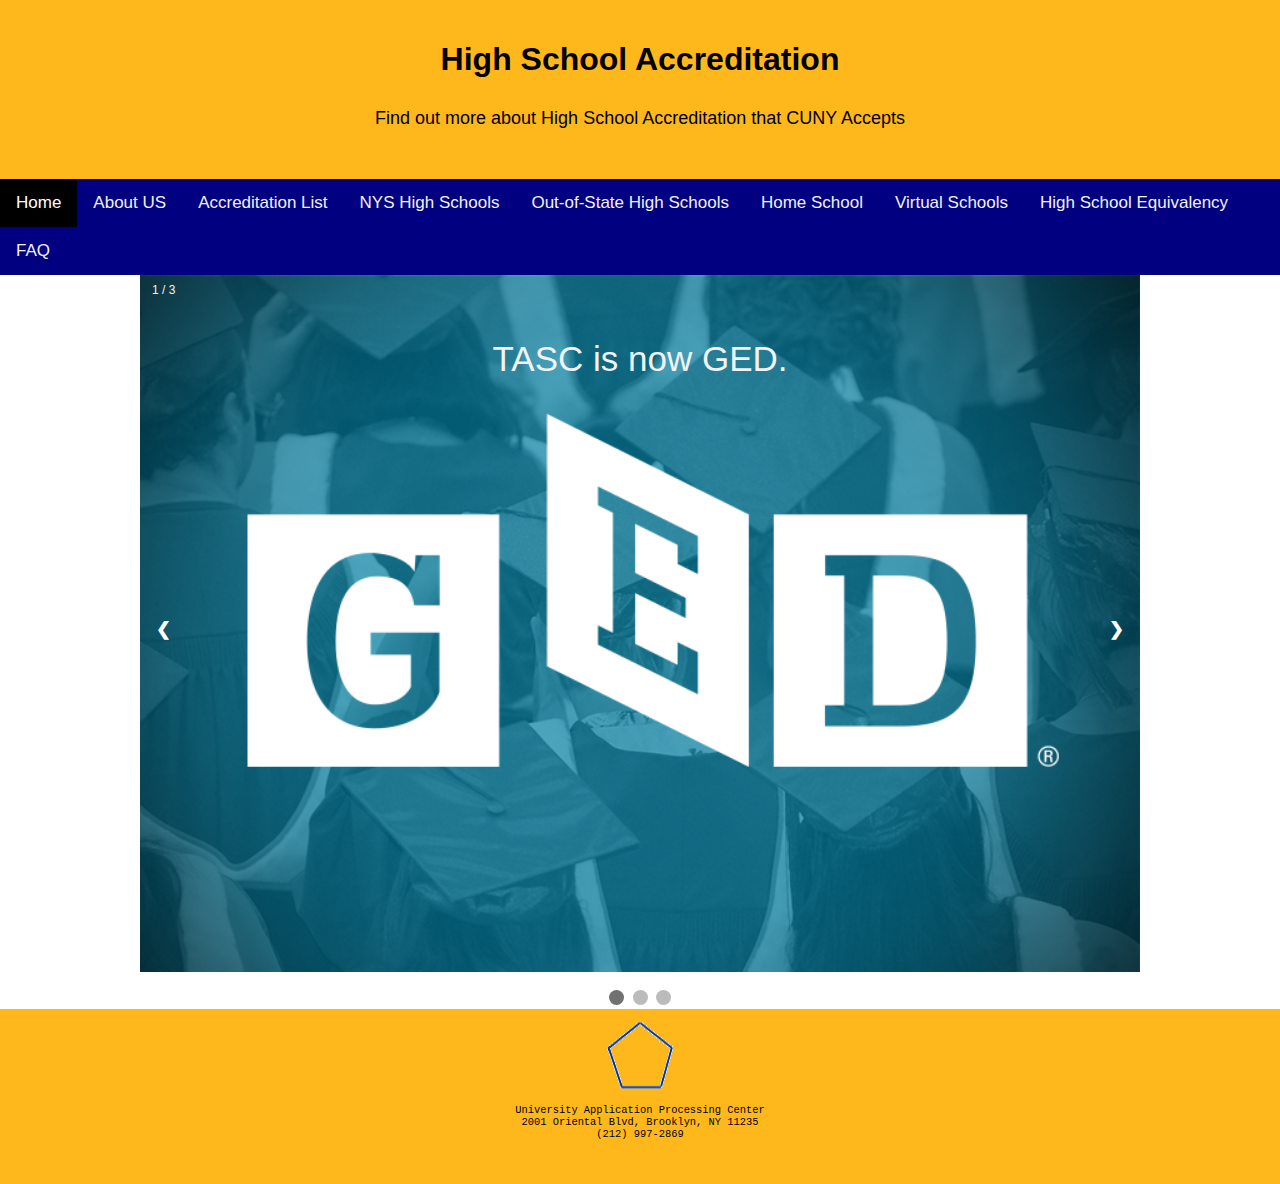
<file: Website/index.htm>
<!DOCTYPE html>
<html lang="en-US">
  <head>
     <!--Link to CSS Sytle Sheet------->
     <link rel="stylesheet" href="styles.css">
     <!---Responsive to phone, tablet, computer...-->
     <meta name="viewport" content="width=device-width, initial-scale=1.0">
    
    <title>High School Accreditation</title>
    
    <style>

      /*********UAPC image*********/
      img {
        display: block;
        margin-left: auto;
        margin-right: auto;
      }
      
    

      /********Slideshow**********/

      * {box-sizing:border-box}
      body {font-family: Verdana, sans-serif; margin:0}
      .mySlides {display: none;}
      img {vertical-align: middle;}

      /* Slideshow container */
      .slideshow-container {
        max-width: 1000px;
        position: relative;
        margin: auto;
      }

      

      /* Next & previous buttons */
      .prev, .next {
        cursor: pointer;
        position: absolute;
        top: 50%;
        width: auto;
        margin-top: -22px;
        padding: 16px;
        color: white;
        font-weight: bold;
        font-size: 18px;
        transition: 0.6s ease;
        border-radius: 0 3px 3px 0;
        user-select: none;
      }

      /* Position the "next button" to the right */
      .next {
        right: 0;
        border-radius: 3px 0 0 3px;
      }

      /* On hover, add a black background color with a little bit see-through */
      .prev:hover, .next:hover {
        background-color: rgba(0,0,0,0.8);
      }

      /* Caption text */
      .text {
        color: #f2f2f2;
        font-size: 35px;
        padding: 8px 12px;
        position: absolute;
        top: 8%;
        width: 100%;
        text-align: center;
      }

      /* Number text (1/3 etc) */
      .numbertext {
        color: #f2f2f2;
        font-size: 12px;
        padding: 8px 12px;
        position: absolute;
        top: 0;
      }

      /* The dots/bullets/indicators */
      .dot {
        cursor: pointer;
        height: 15px;
        width: 15px;
        margin: 0 2px;
        background-color: #bbb;
        border-radius: 50%;
        display: inline-block;
        transition: background-color 0.6s ease;
      }

      .active, .dot:hover {
        background-color: #717171;
      }

      /* Fading animation */
      .fade {
        animation-name: fade;
        animation-duration: 1.5s;
      }

      @keyframes fade {
        from {opacity: .4}
        to {opacity: 1}
      }

      
    </style>
  </head>


  <body>

    <!---------------- Header/Welcome Message --------------> 
    <div class="header">
      <h1 style="text-align:center">High School Accreditation</h1>
      <p style="text-align:center">Find out more about High School Accreditation that CUNY Accepts</p>
    </div>

    <!---------------- Body's Background -------------->
    <body style="background-color:white;">

    <!---------------- Navigation Links -------------->  
    <div class="topnav"> 
      <a href ="index.htm" class="active">Home</a>
      <a href ="contact.htm">About US</a>
      <a href="https://cuny907-my.sharepoint.com/:x:/g/personal/jasmine_kim61_login_cuny_edu/EYdpbikc2s9LqQ7BBCm-oMwBstAsLONsqJTCT0KTX5w5uw?e=5pLqfs" >Accreditation List</a>
      <a href ="nys.htm">NYS High Schools</a>
      <a href ="out-of-state.htm">Out-of-State High Schools</a>
      <a href ="Home School.htm">Home School</a>
      <a href ="virtual.htm">Virtual Schools</a>
      <a href ="High School Equivalency.htm">High School Equivalency</a>
      <a href ="FAQ.htm">FAQ</a>
    </div> 

    
    
    
    
    <!---------------- Slides --------------> 
    
    <div class="slideshow-container">
      <div class="mySlides fade">
        <div class="numbertext">1 / 3</div>
        <img src="GED.png" style="width:100%">
        <div class="text">TASC is now GED.</div>
      </div>
      
      <div class="mySlides fade">
        <div class="numbertext">2 / 3</div>
        <img src="admitted.jpg" style="width:100%">
        <div class="text">All in-progress seniors from nonaccredited high schools will undergo decision engine.</div>
      </div>
      
      <div class="mySlides fade">
        <div class="numbertext">3 / 3</div>
        <img src="contact.jpg" style="width:100%">
        <div class="text">We would love to hear from you. Contact us for any questions or feedback.</div>
      </div>
      
      <a class="prev" onclick="plusSlides(-1)">❮</a>
      <a class="next" onclick="plusSlides(1)">❯</a>
      
      </div>
      <br>
      
      <div style="text-align:center">
        <span class="dot" onclick="currentSlide(1)"></span> 
        <span class="dot" onclick="currentSlide(2)"></span> 
        <span class="dot" onclick="currentSlide(3)"></span> 
      </div>
      
      <script>
        let slideIndex = 1;
        showSlides(slideIndex);
        
        function plusSlides(n) {
          showSlides(slideIndex += n);
        }
        
        function currentSlide(n) {
          showSlides(slideIndex = n);
        }
        
        function showSlides(n) {
          let i;
          let slides = document.getElementsByClassName("mySlides");
          let dots = document.getElementsByClassName("dot");
          if (n > slides.length) {slideIndex = 1}    
          if (n < 1) {slideIndex = slides.length}
          for (i = 0; i < slides.length; i++) {
            slides[i].style.display = "none";  
          }
          for (i = 0; i < dots.length; i++) {
            dots[i].className = dots[i].className.replace(" active", "");
          }
          slides[slideIndex-1].style.display = "block";  
          dots[slideIndex-1].className += " active";
        }
      </script>
    </div>

    
    <!---------------- Footer/Info about UAPC --------------> 
    <div class = "footer">
      <img src="ANIUAPC.GIF" alt="UAPC logo" class="center" width="75" height="75"> 
      <pre style="font-size:80%; text-align:center">University Application Processing Center<br>2001 Oriental Blvd, Brooklyn, NY 11235<br>(212) 997-2869<br>
      </pre>
    </div>   

  </body>
</html>
</file>
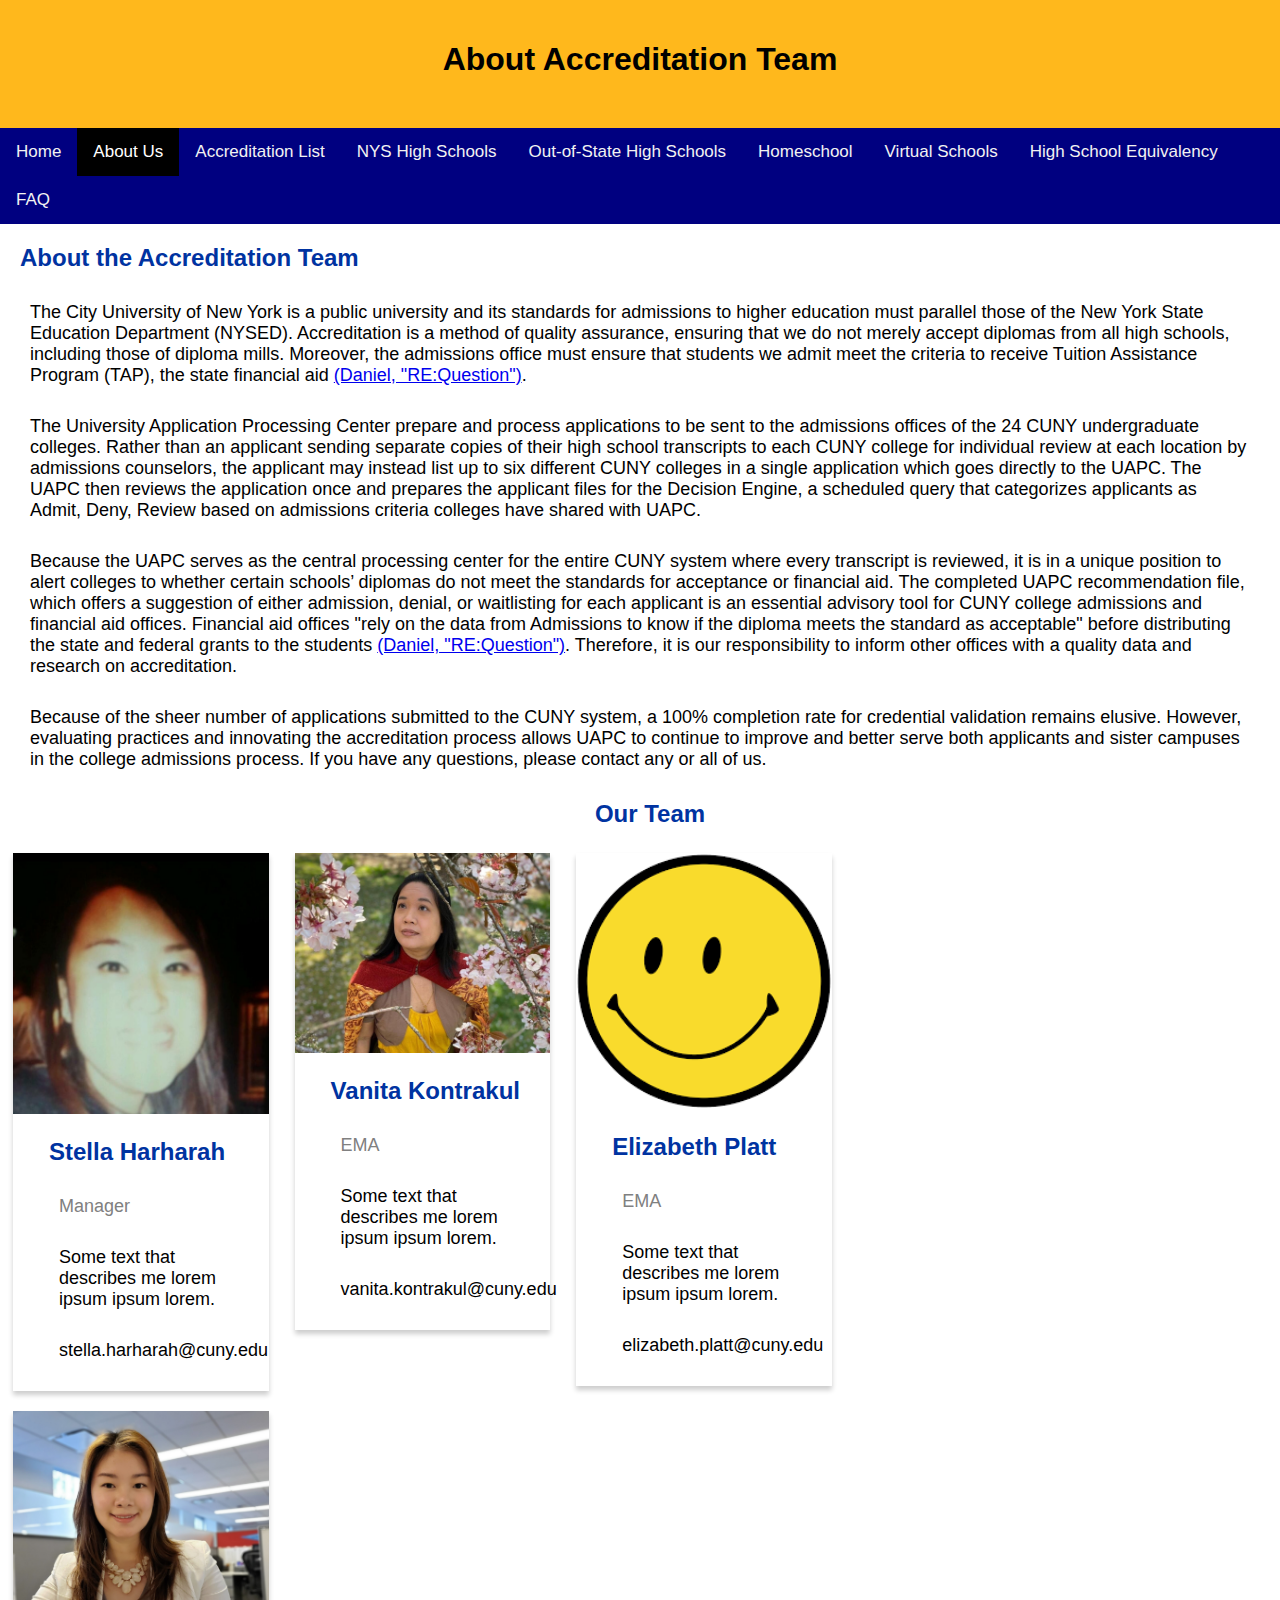
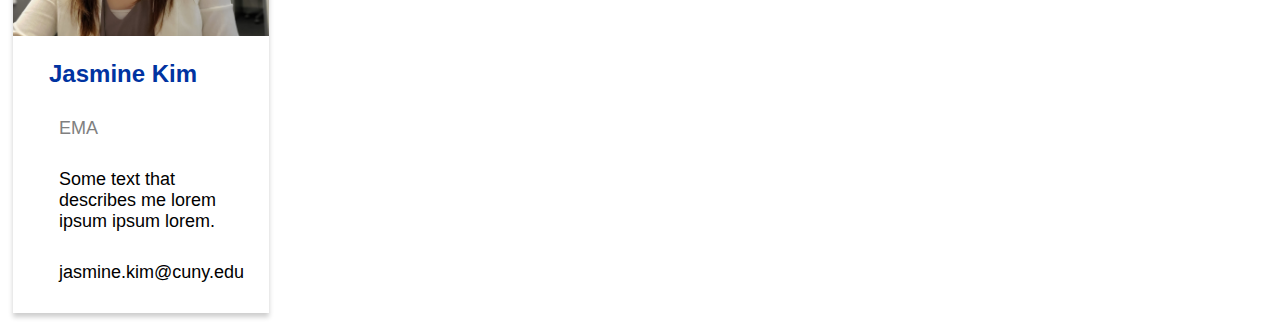
<file: Website/contact.htm>
<!---To do: jumping to the NYS sections, out-of-state sections, citations, click and expand letter images-->

<!DOCTYPE html>
<html>
    <head>
        <!--Link to CSS Sytle Sheet------->
        <link rel="stylesheet" href="styles.css">
        <!---Responsive to phone, tablet, computer...-->
        <meta name="viewport" content="width=device-width, initial-scale=1.0">
        <title>About Us</title>
        <style>
           body {
            font-family: Arial, Helvetica, sans-serif;
            margin: 0;
          }

          html {
            box-sizing: border-box;
          }

          *, *:before, *:after {
            box-sizing: inherit;
          }

          .column {
            float: left;
            width: 22%;
            margin-bottom: 10px;
            padding: 0 8px;
          }

          .card {
            box-shadow: 0 4px 5px 0 rgba(0, 0, 0, 0.2);
            margin: 5px;
          }

          .container {
            padding: 0 16px;
          }

          .container::after, .row::after {
            content: "";
            clear: both;
            display: table;
          }

          .title {
            color: grey;
          }


          @media screen and (max-width: 650px) {
            .column {
              width: 100%;
              display: block;
            }
          }

        </style>
    </head>
    <body>
        <!---------------- Header/Welcome Message --------------> 
        <div class="header">
            <h1 style="text-align:center">About Accreditation Team</h1>
            <p style="text-align:center"></p>
        </div>
        
        <!--Navigation-->
        <div class="topnav"> 
            <a href ="index.htm">Home</a>
            <a href ="contact.htm"  class="active">About Us</a>
            <a href="https://cuny907-my.sharepoint.com/:x:/g/personal/jasmine_kim61_login_cuny_edu/EYdpbikc2s9LqQ7BBCm-oMwBstAsLONsqJTCT0KTX5w5uw?e=5pLqfs" >Accreditation List</a>
            <a href ="nys.htm">NYS High Schools</a>
            <a href ="out-of-state.htm" >Out-of-State High Schools</a>
            <a href ="Home School.htm">Homeschool</a>
            <a href ="virtual.htm">Virtual Schools</a>
            <a href ="High School Equivalency.htm" >High School Equivalency</a>
            <a href ="FAQ.htm">FAQ</a>
          </div> 


            <h2>About the Accreditation Team</h2>

            <p>The City University of New York is a public university and its standards for admissions to higher education must parallel those of the New York State Education Department (NYSED). 
              Accreditation is a method of quality assurance, ensuring that we do not merely accept diplomas from all high schools, including those of diploma mills. Moreover, the admissions office 
              must ensure that students we admit meet the criteria to receive Tuition Assistance Program (TAP), the state financial aid <a href ="Email Interviews/Dzelika Daniel Question.pdf">(Daniel, "RE:Question")</a>.</p>

            <p>The University Application Processing Center prepare and process applications to be sent to the admissions offices of the 24 CUNY undergraduate colleges. Rather than an applicant 
              sending separate copies of their high school transcripts to each CUNY college for individual review at each location by admissions counselors, the applicant may instead list up to 
              six different CUNY colleges in a single application which goes directly to the UAPC. The UAPC then reviews the application once and prepares the applicant files for the Decision 
              Engine, a scheduled query that categorizes applicants as Admit, Deny, Review based on admissions criteria colleges have shared with UAPC. </p>
            
            <p>Because the UAPC serves as the central processing center for the entire CUNY system where every transcript is reviewed, it is in a unique position to alert colleges to whether certain 
              schools’ diplomas do not meet the standards for acceptance or financial aid. The completed UAPC recommendation file, which offers a suggestion of either admission, denial, or 
              waitlisting for each applicant is an essential advisory tool for CUNY college admissions and financial aid offices. Financial aid offices "rely on the data from Admissions to know 
              if the diploma meets the standard as acceptable" before distributing the state and federal grants to the students <a href ="Email Interviews/Dzelika Daniel Question.pdf">(Daniel, "RE:Question")</a>. Therefore, it is our responsibility to 
              inform other offices with a quality data and research on accreditation. </p>
            <p>
              Because of the sheer number of applications submitted to the CUNY system, a 100% completion rate for credential validation remains elusive. However, evaluating practices and 
              innovating the accreditation process allows UAPC to continue to improve and better serve both applicants and sister campuses in the college admissions process. 
              If you have any questions, please contact any or all of us.</p>


            
            

              
            <h2 style="text-align:center">Our Team</h2>
            <div class="row">
              <div class="column">
                <div class="card">
                  <img src="Stella.jpg" alt="Jane" style="width:100%">
                  <div class="container">
                    <h2>Stella Harharah</h2>
                    <p class="title">Manager</p>
                    <p>Some text that describes me lorem ipsum ipsum lorem.</p>
                    <p>stella.harharah@cuny.edu</p>
                   
                  </div>
                </div>
              </div>

              <div class="column">
                <div class="card">
                  <img src="vanita.jpg" alt="Mike" style="width:100%">
                  <div class="container">
                    <h2>Vanita Kontrakul</h2>
                    <p class="title">EMA</p>
                    <p>Some text that describes me lorem ipsum ipsum lorem.</p>
                    <p>vanita.kontrakul@cuny.edu</p>
                    
                  </div>
                </div>
              </div>

              <div class="column">
                <div class="card">
                  <img src="smile.png" alt="John" style="width:100%">
                  <div class="container">
                    <h2>Elizabeth Platt</h2>
                    <p class="title">EMA</p>
                    <p>Some text that describes me lorem ipsum ipsum lorem.</p>
                    <p>elizabeth.platt@cuny.edu</p>
               
                  </div>
                </div>
              </div>
            </div>  

              <div class="column">
                <div class="card">
                  <img src="jasmine2.jpg" alt="John" style="width:100%">
                  <div class="container">
                    <h2>Jasmine Kim</h2>
                    <p class="title">EMA</p>
                    <p>Some text that describes me lorem ipsum ipsum lorem.</p>
                    <p>jasmine.kim@cuny.edu</p>
               
                  </div>
                </div>
              </div>
            </div>  

          
         

    </body>
</html>
</file>
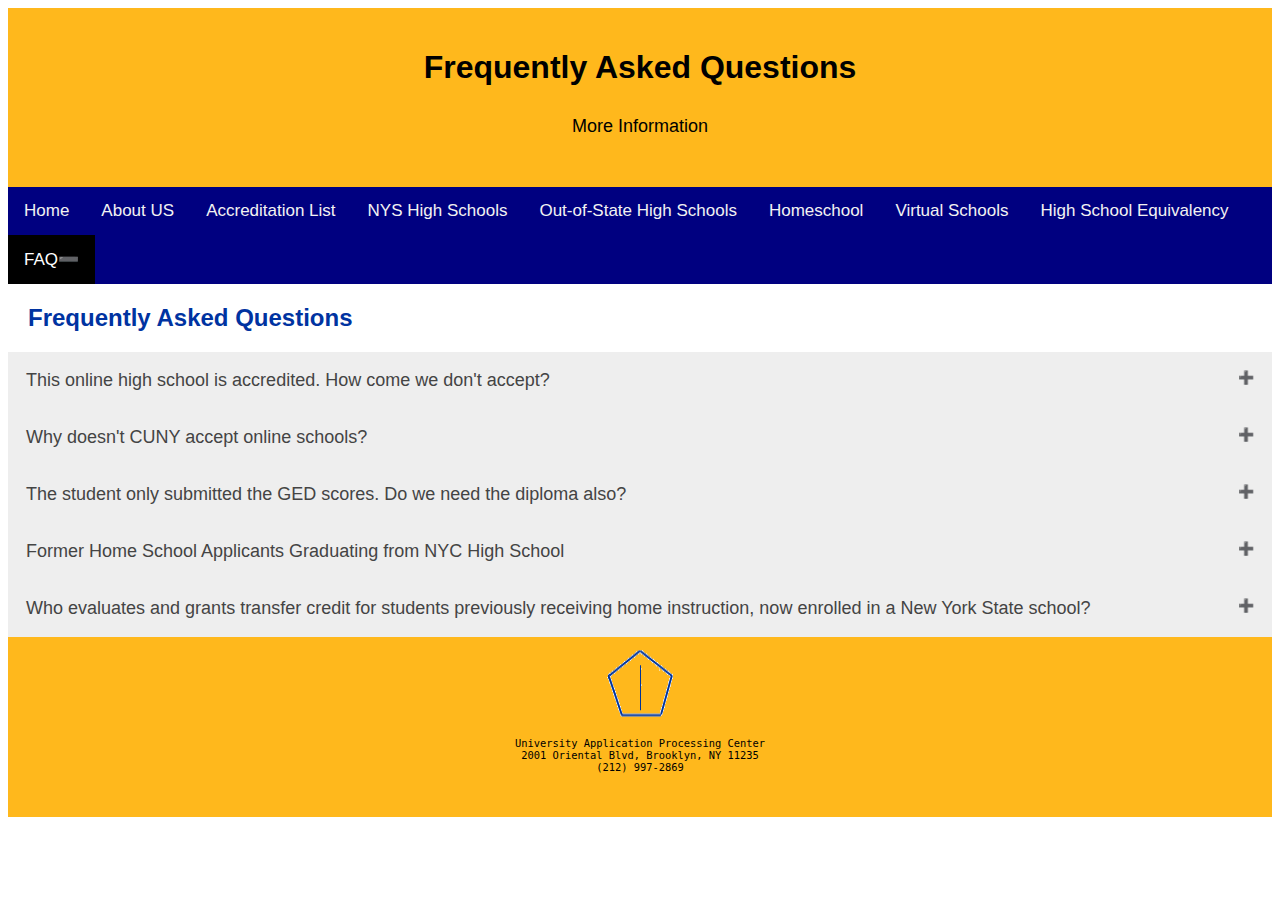
<file: Website/FAQ.htm>
<!DOCTYPE html>
<html>
<head>

  <!--Link to CSS Sytle Sheet------->
  <link rel="stylesheet" href="styles.css">
  <!---Responsive to phone, tablet, computer...-->
  <meta name="viewport" content="width=device-width, initial-scale=1.0">
  <title>Frequently Asked Questions</title>
  <style>
      .accordion {
        background-color: #eee;
        color: #444;
        cursor: pointer;
        padding: 18px;
        width: 100%;
        border: none;
        text-align: left;
        outline: none;
        font-size: 18px;
        transition: 0.4s;
      }

      .active, .accordion:hover {
      background-color: #ccc; 
      }

      .panel {
      padding: 0 18px;
      display: none;
      background-color: white;
      overflow: hidden;
      }

      .accordion:after {
      content: '\02795'; /* Unicode character for "plus" sign (+) */
      font-size: 13px;
      color: #777;
      float: right;
      margin-left: 5px;
      }

      .active:after {
      content: "\2796"; /* Unicode character for "minus" sign (-) */
      }
  </style>
</head>
<body>
     <!---------------- Header/Welcome Message --------------> 
     <div class="header">
      <h1 style="text-align:center">Frequently Asked Questions</h1>
      <p style="text-align:center">More Information</p>
    </div>

    <div class="topnav"> 
        <a href ="index.htm">Home</a>
        <a href ="contact.htm">About US</a>
        <a href="https://cuny907-my.sharepoint.com/:x:/g/personal/jasmine_kim61_login_cuny_edu/EYdpbikc2s9LqQ7BBCm-oMwBstAsLONsqJTCT0KTX5w5uw?e=5pLqfs" >Accreditation List</a>
        <a href ="nys.htm">NYS High Schools</a>
        <a href ="out-of-state.htm">Out-of-State High Schools</a>
        <a href ="Home School.htm">Homeschool</a>
        <a href ="virtual.htm">Virtual Schools</a>
        <a href ="High School Equivalency.htm">High School Equivalency</a>
        <a href ="FAQ.htm" class="active">FAQ</a>
      </div>

<h2>Frequently Asked Questions</h2>

  <button class="accordion">This online high school is accredited. How come we don't accept?</button>
  <div class="panel">
    <p>Did you know that Penn Foster is accredited by Middle States Association? A private online school is not acceptable to CUNY even if it is accredited.</p>
  </div>
  
  <button class="accordion">Why doesn't CUNY accept online schools?</button>
  <div class="panel">
    <p>NYS does not recognize on-line or correspondence study as the equivalent to a high school diploma for New York State residents. Please refer to this <a href="Email Interviews/Leslie Templeman Virtual & Distance Education Diploma.pdf">email</a> for more information. </p>
  </div>

  <button class="accordion">The student only submitted the GED scores. Do we need the diploma also?</button>
  <div class="panel">
    <p>Both the diploma and the scores are necessary for our senior colleges. For community colleges, HSE diploma is sufficient to complete the application.</p>
  </div>

  <button class="accordion">Former Home School Applicants Graduating from NYC High School</button>
  <div class="panel">
    <p>Awarding credit for coursework completed via home instruction is locally
      determined <a href="www.nysed.gov/curriculum-instruction/transfer-student-questionand-
      answer">(NYSED, "Transfer Student Question Answer")</a>.</p>
  </div>

  <button class="accordion">Who evaluates and grants transfer credit for students previously receiving
    home instruction, now enrolled in a New York State school?</button>
  <div class="panel">
    <p>The principal, in consultation with relevant faculty, evaluates the
      Individualized Home Instruction Plan (IHIP) and other records and awards
      the appropriate units of transfer credit. Transfer credit may be awarded if
      the home instruction included work consistent with the New York State
      commencement level learning standards and of comparable scope and quality
      to that which would have been done in the school awarding credit  <a href="www.nysed.gov/curriculum-instruction/transfer-student-questionand-
      answer">(NYSED, "Transfer Student Question Answer")</a>.</p>
  </div>

  <script>
  var acc = document.getElementsByClassName("accordion");
  var i;

  for (i = 0; i < acc.length; i++) {
    acc[i].addEventListener("click", function() {
      this.classList.toggle("active");
      var panel = this.nextElementSibling;
      if (panel.style.display === "block") {
        panel.style.display = "none";
      } else {
        panel.style.display = "block";
      }
    });
  }
  </script>

   <!---------------- Footer/Info about UAPC --------------> 
   <div class = "footer">
    <img src="ANIUAPC.GIF" alt="UAPC logo" class="center" width="75" height="75"> 
    <pre style="font-size:80%; text-align:center">University Application Processing Center<br>2001 Oriental Blvd, Brooklyn, NY 11235<br>(212) 997-2869<br>
    </pre>
  </div>  

</body>
</html>
</file>
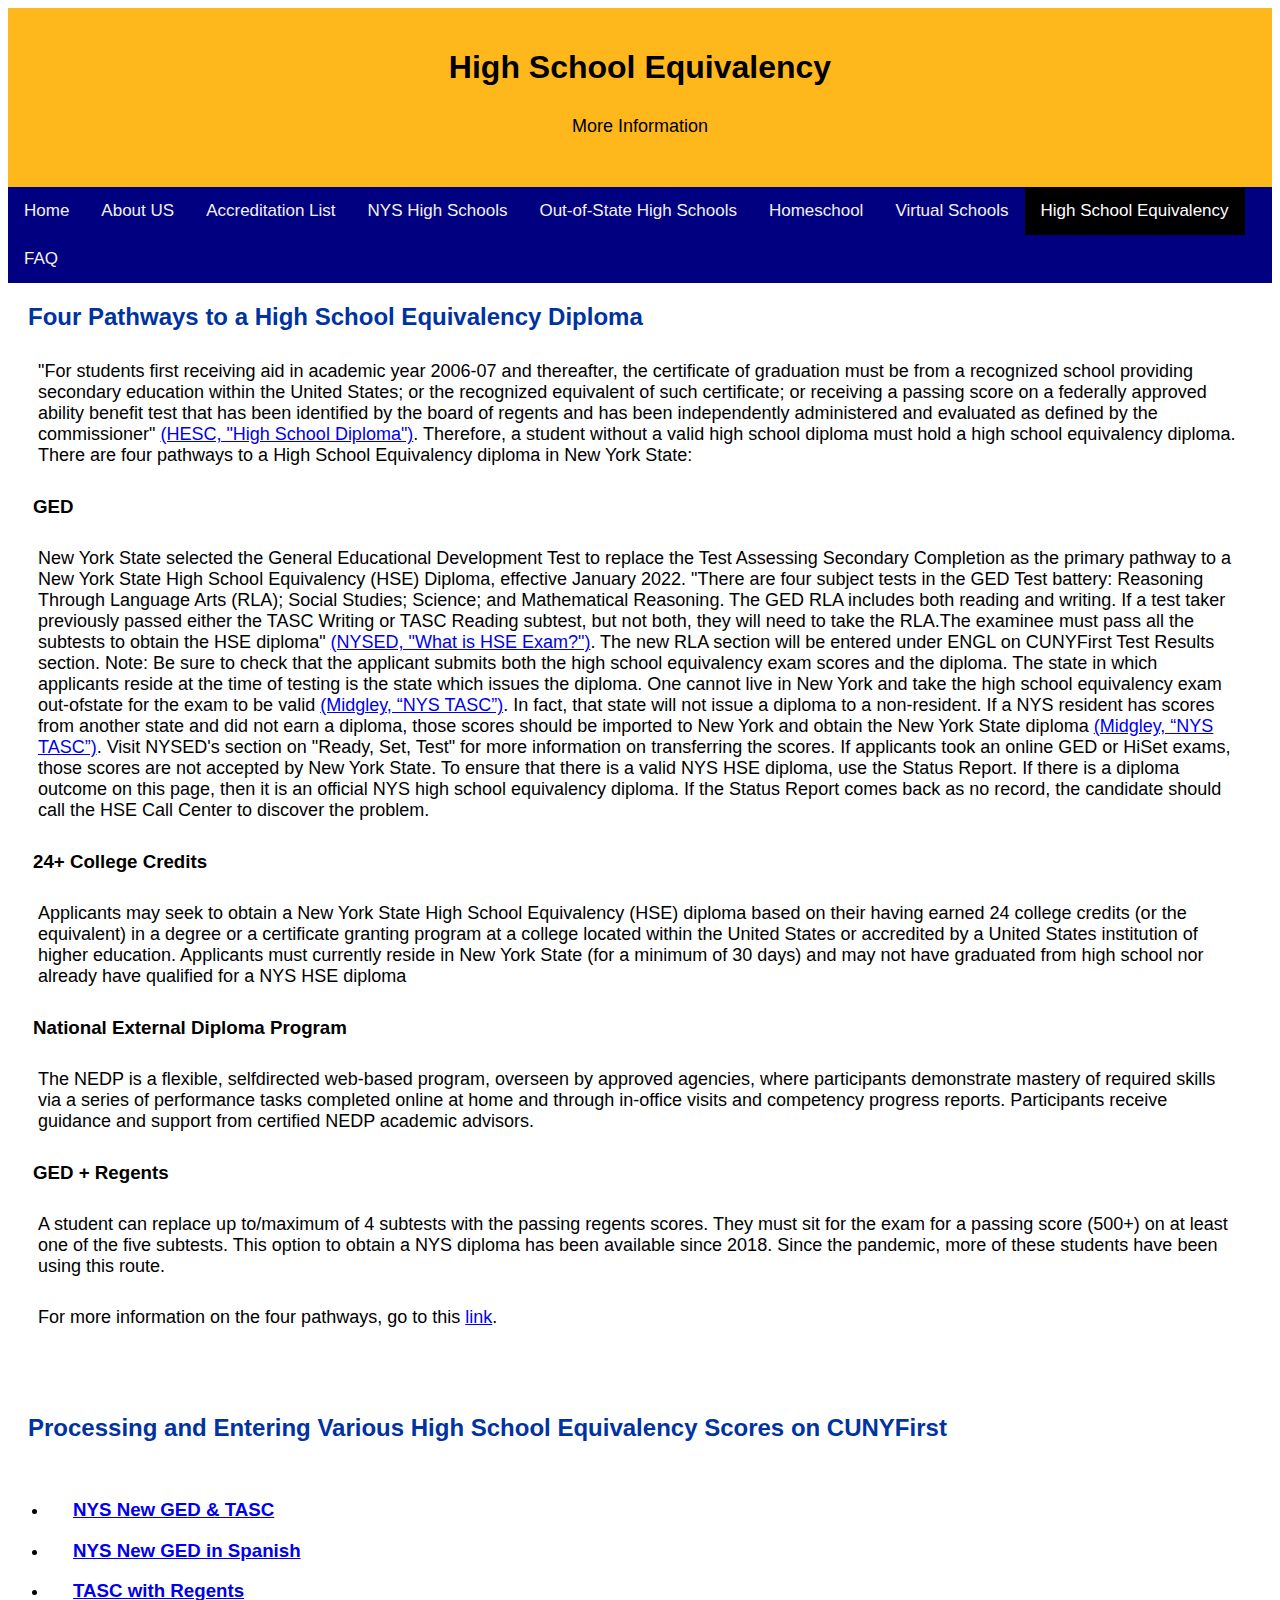
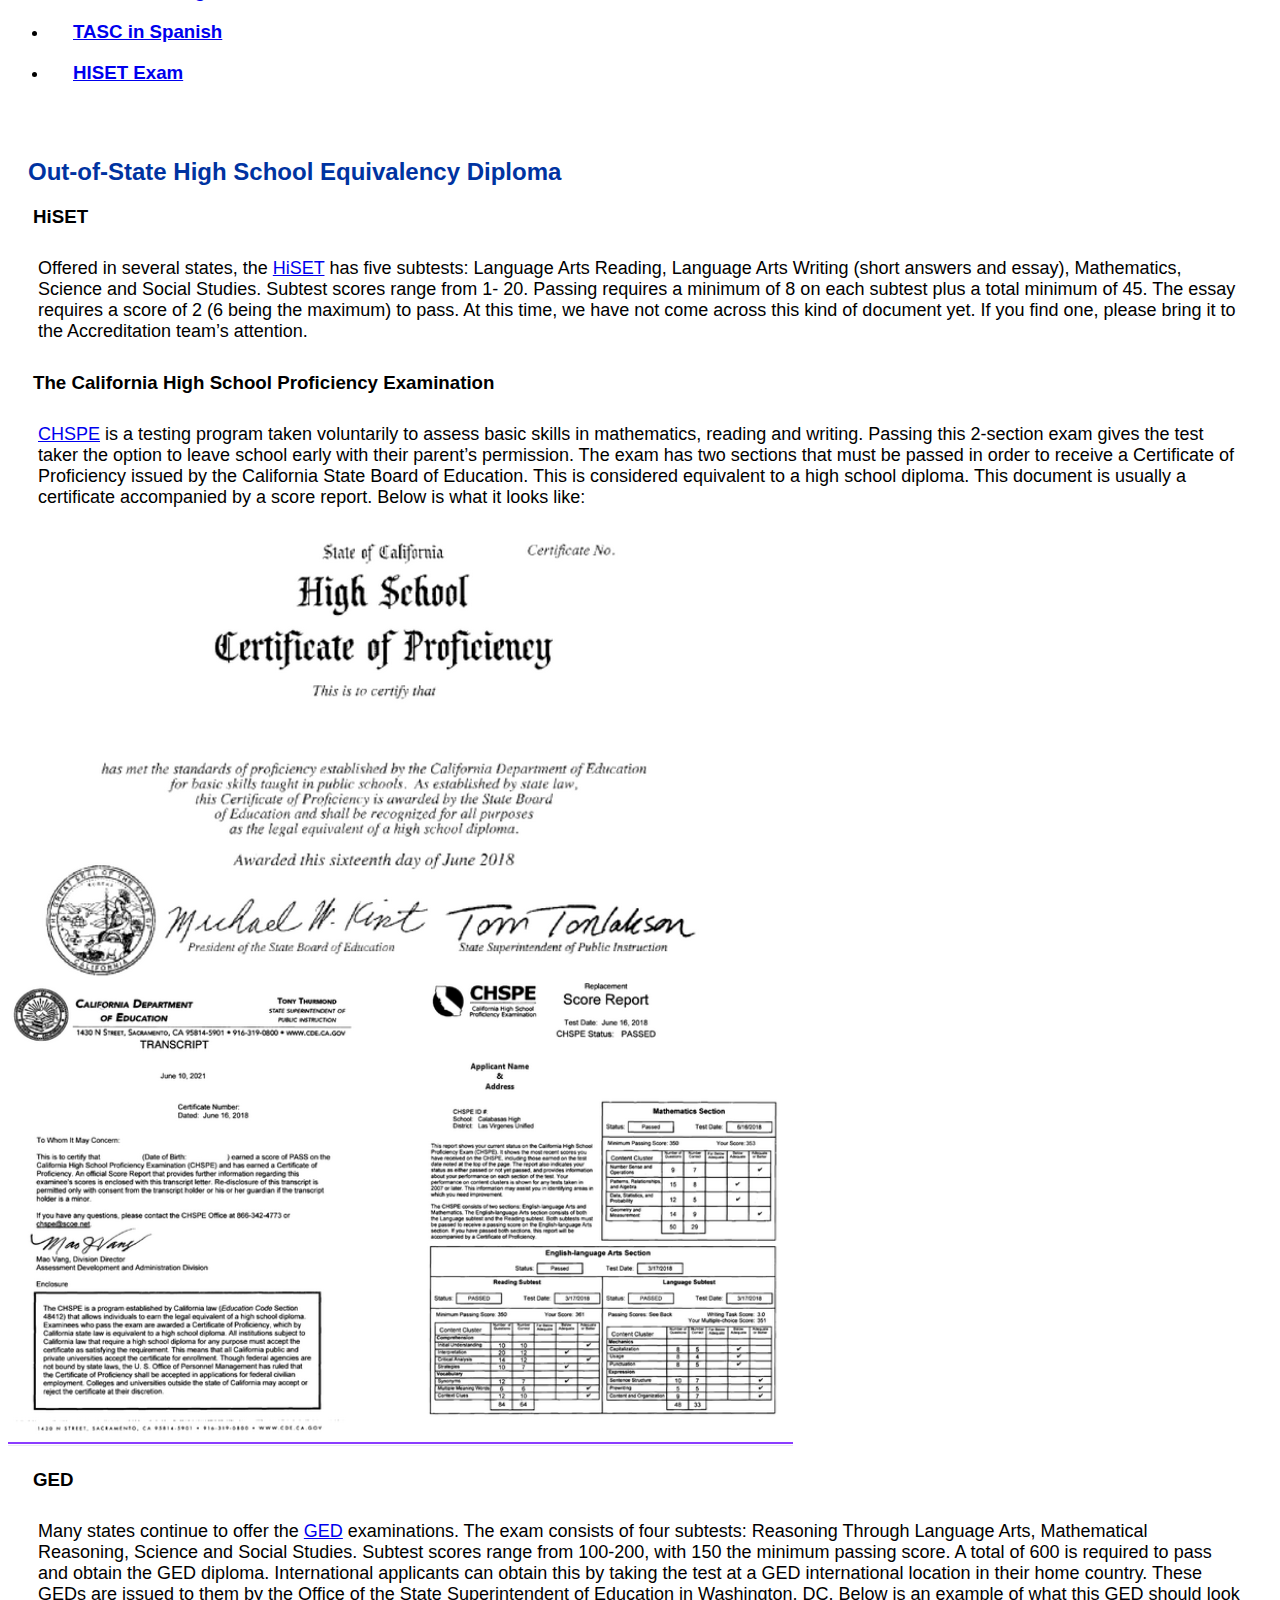
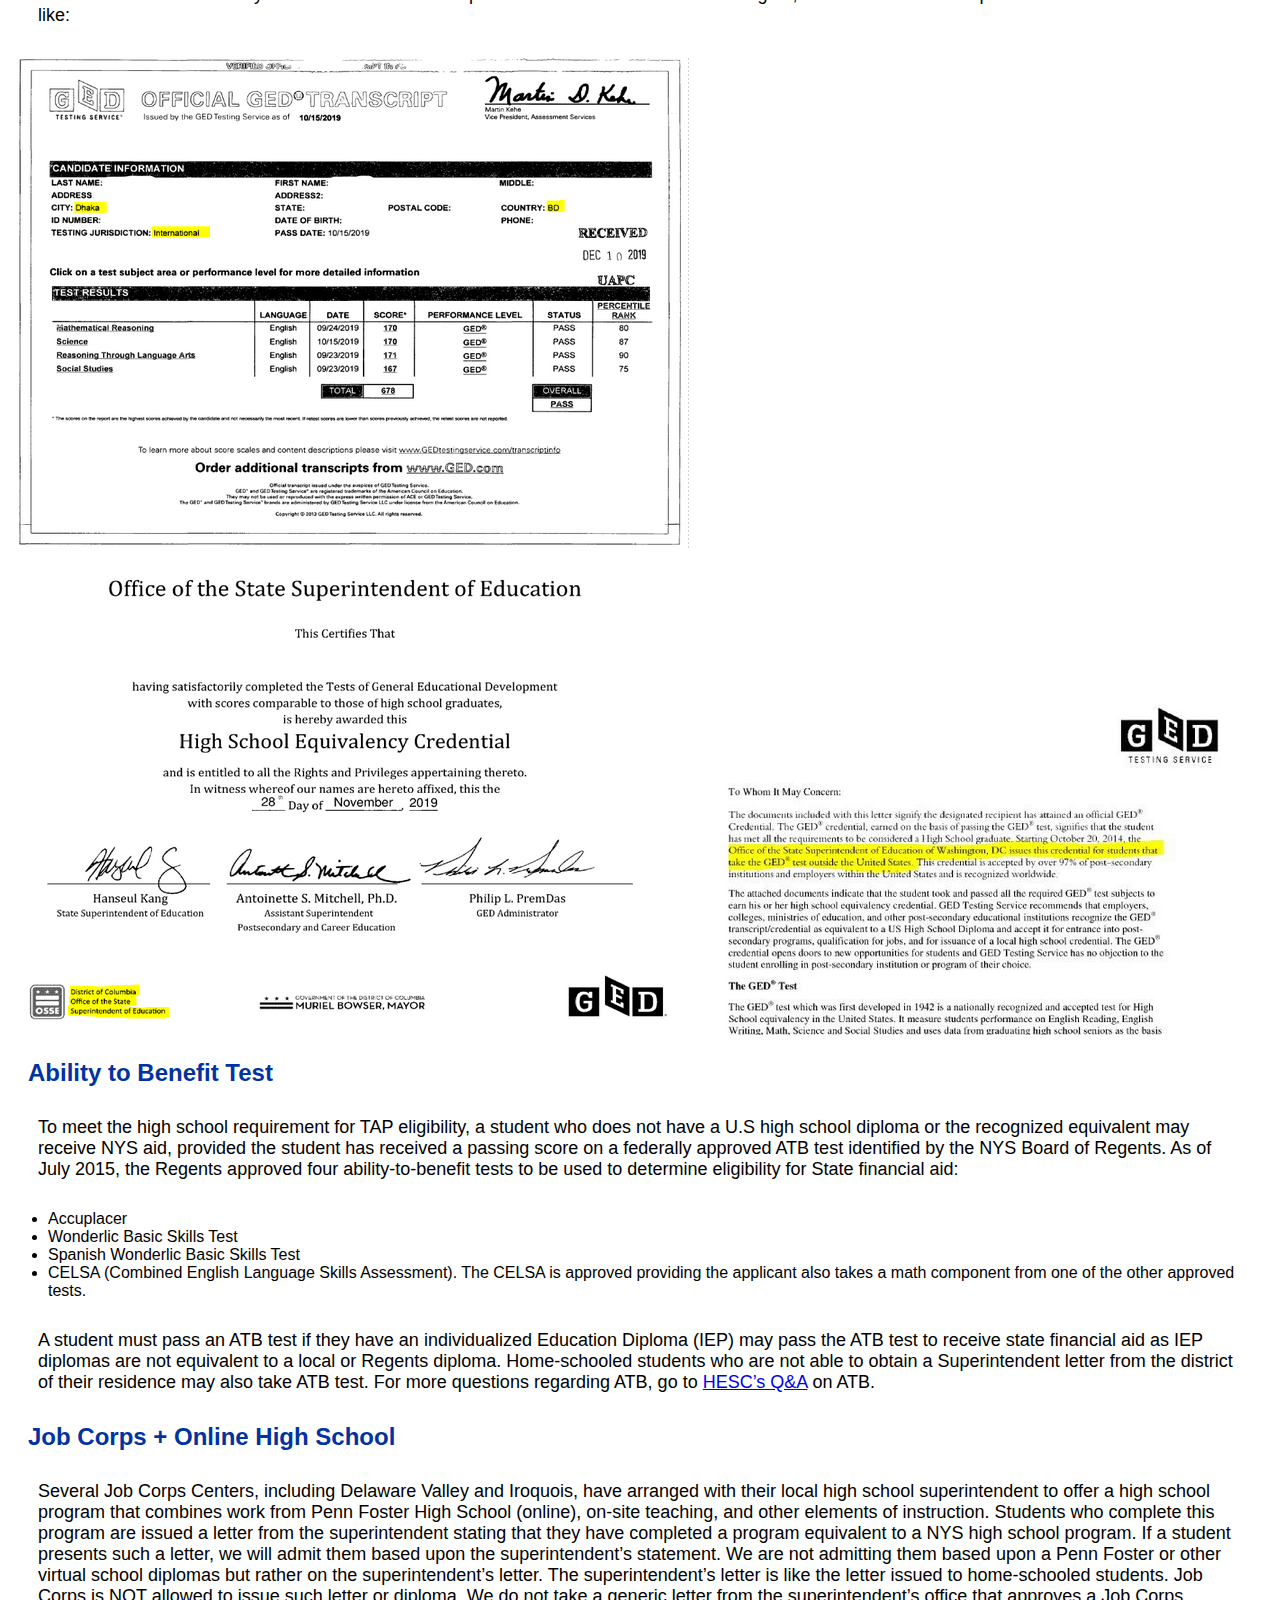
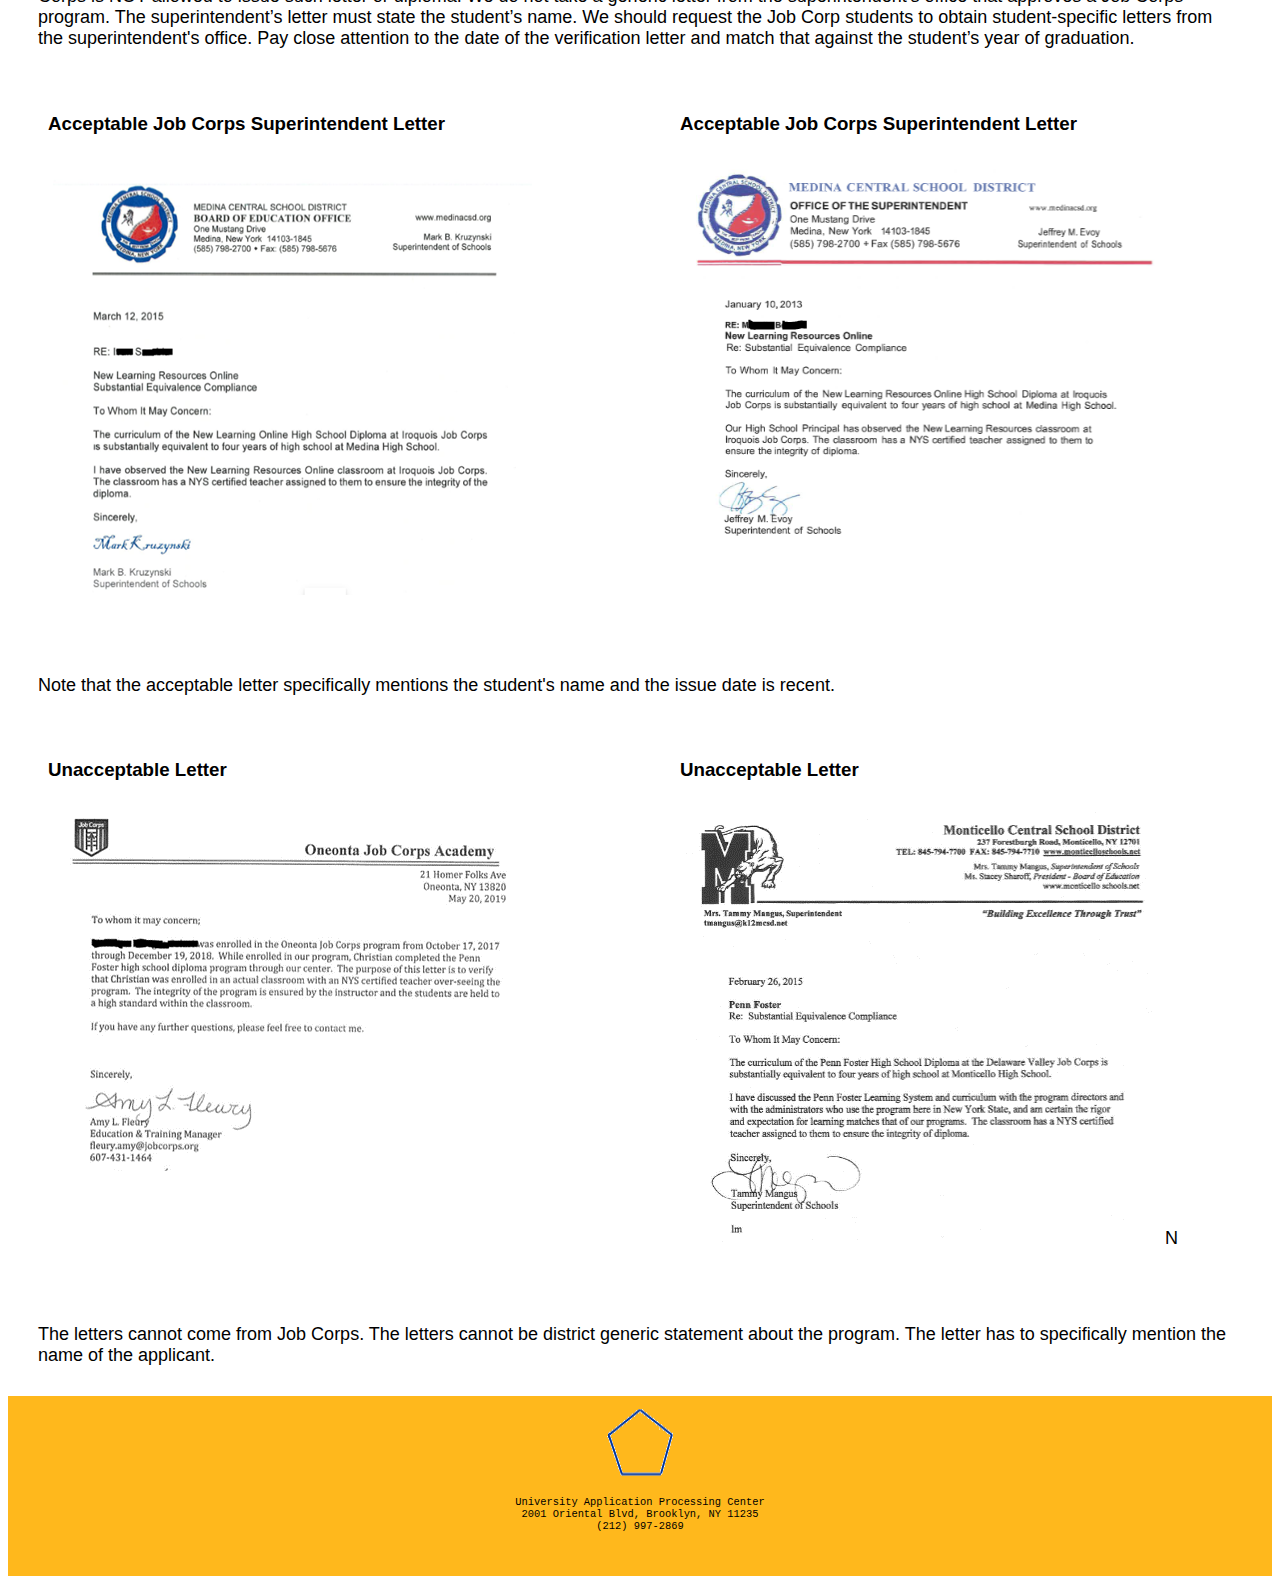
<file: Website/High School Equivalency.htm>
<!---To do: jumping to the NYS sections, out-of-state sections, citations, click and expand letter images-->

<!DOCTYPE html>
<html>
    <head>
        <!--Link to CSS Sytle Sheet------->
        <link rel="stylesheet" href="styles.css">
        <!---Responsive to phone, tablet, computer...-->
        <meta name="viewport" content="width=device-width, initial-scale=1.0">
        <title>High School Equivalency</title>
    </head>
    <body>
        <!---------------- Header/Welcome Message --------------> 
        <div class="header">
            <h1 style="text-align:center">High School Equivalency</h1>
            <p style="text-align:center">More Information</p>
        </div>
        
        <!--Navigation-->
        <div class="topnav"> 
            <a href ="index.htm">Home</a>
            <a href ="contact.htm">About US</a>
            <a href="https://cuny907-my.sharepoint.com/:x:/g/personal/jasmine_kim61_login_cuny_edu/EYdpbikc2s9LqQ7BBCm-oMwBstAsLONsqJTCT0KTX5w5uw?e=5pLqfs" >Accreditation List</a>
            <a href ="nys.htm">NYS High Schools</a>
            <a href ="out-of-state.htm">Out-of-State High Schools</a>
            <a href ="Home School.htm">Homeschool</a>
            <a href ="virtual.htm">Virtual Schools</a>
            <a href ="High School Equivalency.htm" class="active">High School Equivalency</a>
            <a href ="FAQ.htm">FAQ</a>
          </div> 


          <h2>Four Pathways to a High School Equivalency Diploma</h2>
            <p>"For students first receiving aid in academic year 2006-07 and thereafter,
              the certificate of graduation must be from a recognized school providing
              secondary education within the United States; or the recognized equivalent
              of such certificate; or receiving a passing score on a federally approved
              ability benefit test that has been identified by the board of regents and
              has been independently administered and evaluated as defined by the
              commissioner" <a href="www.hesc.ny.gov/tap-coach/5-high-school-diploma.html">(HESC, "High School Diploma")</a>. Therefore, a student without a
              valid high school diploma must hold a high school equivalency diploma.
              There are four pathways to a High School Equivalency diploma in New York
              State:
            </p>

                <h3>GED</h3>
                <p>New York State selected the General Educational Development Test
                to replace the Test Assessing Secondary Completion as the primary
                pathway to a New York State High School Equivalency (HSE) Diploma,
                effective January 2022. "There are four subject tests in the GED Test
                battery: Reasoning Through Language Arts (RLA); Social Studies;
                Science; and Mathematical Reasoning. The GED RLA includes both reading
                and writing. If a test taker previously passed either the TASC Writing
                or TASC Reading subtest, but not both, they will need to take the
                RLA.The examinee must pass all the subtests to obtain the HSE diploma"
                <a href= "www.acces.nysed.gov/what-hsetasc-test">(NYSED, "What is HSE Exam?")</a>. The new RLA section will be entered under
                ENGL on CUNYFirst Test Results section. Note: Be sure to check that the applicant submits both the high school
                equivalency exam scores and the diploma. The state in which applicants
                reside at the time of testing is the state which issues the diploma. One
                cannot live in New York and take the high school equivalency exam out-ofstate
                for the exam to be valid <a href="Email Interviews/Angela Mingley NYS TASC.pdf">(Midgley, “NYS TASC”)</a>. In fact, that state
                will not issue a diploma to a non-resident. If a NYS resident has scores from another state and did not
                earn a diploma, those scores should be imported to New York and obtain the
                New York State diploma <a href="Email Interviews/Angela Mingley NYS TASC.pdf">(Midgley, “NYS TASC”)</a>. Visit NYSED's section on
                "Ready, Set, Test" for more information on transferring the scores. If
                applicants took an online GED or HiSet exams, those scores are not accepted
                by New York State. To ensure that there is a valid NYS HSE diploma, use the
                Status Report. If there is a diploma outcome on this page, then it is an
                official NYS high school equivalency diploma. If the Status Report comes
                back as no record, the candidate should call the HSE Call Center to
                discover the problem.</p>

                <h3>24+ College Credits</h3> 
                  <p>Applicants may seek to obtain a New York State
                  High School Equivalency (HSE) diploma based on their having earned 24
                  college credits (or the equivalent) in a degree or a certificate
                  granting program at a college located within the United States or
                  accredited by a United States institution of higher education.
                  Applicants must currently reside in New York State (for a minimum of 30
                  days) and may not have graduated from high school nor already have
                  qualified for a NYS HSE diploma</p>

                <h3>National External Diploma Program</h3><p>The NEDP is a flexible, selfdirected
                  web-based program, overseen by approved agencies, where
                  participants demonstrate mastery of required skills via a series of
                  performance tasks completed online at home and through in-office visits
                  and competency progress reports. Participants receive guidance and
                  support from certified NEDP academic advisors.</p>

                <h3>GED + Regents</h3> <p>A student can replace up to/maximum of 4 subtests with
                  the passing regents scores. They must sit for the exam for a passing
                  score (500+) on at least one of the five subtests. This option to
                  obtain a NYS diploma has been available since 2018. Since the pandemic,
                  more of these students have been using this route.</p>
            

            <p>For more information on the four pathways, go to this <a href="http://www.acces.nysed.gov/hse/high-school-equivalency-hse">link</a>.</p><br><br>

          <h2>Processing and Entering Various High School Equivalency Scores on CUNYFirst</h2><br>

          <ul>
            <li><h3><a href="Examples/New GED & TASC.png">NYS New GED & TASC</a></h3></li>
            <li><h3><a href="Examples/NYS New GED in Spanish.png">NYS New GED in Spanish</a></h3></li>
            <li><h3><a href="Examples/TASC with Regents.png">TASC with Regents</a></h3></li>
            <li><h3><a href="Examples/TASC in Spanish.png">TASC in Spanish</a></h3></li>
            <li><h3><a href="Examples/HISET EXAM.png">HISET Exam</a></h3></li>

          </ul>

          <br>
          <br>
      
          <h2>Out-of-State High School Equivalency Diploma</h2>
          
            <h3>HiSET</h3> 
              <p> Offered in several states, the <a href = "https://hiset.ets.org/">HiSET</a> has five subtests:
              Language Arts Reading, Language Arts Writing (short answers and essay),
              Mathematics, Science and Social Studies. Subtest scores range from 1-
              20. Passing requires a minimum of 8 on each subtest plus a total
              minimum of 45. The essay requires a score of 2 (6 being the maximum) to
              pass. At this time, we have not come across this kind of document yet.
              If you find one, please bring it to the Accreditation team’s attention.
             </p>
            

            <h3>The California High School Proficiency Examination</h3>
              <p><a href = "https://www.chspe.org/">CHSPE</a> is a testing program taken voluntarily to assess basic skills in mathematics, 
              reading and writing. Passing this 2-section exam gives the test taker the option to leave school early with their parent’s permission. 
              The exam has two sections that must be passed in order to receive a Certificate of Proficiency issued by the California State Board of Education. 
              This is considered equivalent to a high school diploma. This document is usually a certificate accompanied by a score report. Below is what it looks like:
              </p>        

                  <img src="Examples/CHSPE.PNG" alt="CHSPE diploma" class="center"> 
                  <img src="Examples/CHSPE Score report.PNG" alt="CHSPE score report" class="center"> 

            <h3>GED</h3>
                <p>Many states continue to offer the <a href= "https://ged.com/">GED</a> examinations. The exam consists of four subtests: Reasoning Through Language Arts, Mathematical Reasoning, Science and Social Studies. 
                Subtest scores range from 100-200, with 150 the minimum passing score. A total of 600 is required to pass and obtain the GED diploma. International applicants can obtain this by 
                taking the test at a GED international location in their home country. These GEDs are issued to them by the Office of the State Superintendent of Education in Washington, DC. 
                Below is an example of what this GED should look like: 
                </p>
            </ul>

                  <img src="Examples/gedInt.PNG" alt="International GED Score"> 
                  <img src="Examples/GED Int diploma.PNG" alt="International ged Diploma"> 
                  <img src="Examples/ged int letterPNG.PNG" alt="GED Letter">
          
          <h2>Ability to Benefit Test</h2>
            <p>To meet the high school requirement for TAP eligibility, a student who does not have a U.S high school diploma or the recognized equivalent may receive NYS aid, 
                provided the student has received a passing score on a federally approved ATB test identified by the NYS Board of Regents. As of July 2015, the Regents approved four 
                ability-to-benefit tests to be used to determine eligibility for State financial aid: </p>
              <ul>
                  <li>Accuplacer </li>
          
                  <li>Wonderlic Basic Skills Test </li>
          
                  <li>Spanish Wonderlic Basic Skills Test </li>
          
                  <li>CELSA (Combined English Language Skills Assessment). The CELSA is approved providing the applicant also takes a math component from one of the other approved tests. </li>
              </ul>
            <p>    
              A student must pass an ATB test if they have an individualized Education Diploma (IEP) may pass the ATB test to receive state financial aid as IEP diplomas are not equivalent to a local 
                or Regents diploma. Home-schooled students who are not able to obtain a Superintendent letter from the district of their residence may also take ATB test.  
                For more questions regarding ATB, go to <a href="https://www.hesc.ny.gov/partner-access/financial-aid-professionals/grants-and-scholarships-questions-and-answers/grants-and-scholarships-ability-to-benefit-questions-and-answers.html">HESC’s Q&A</a> on ATB. 
            </p>
          


          <h2>Job Corps + Online High School</h2>  
            <p>Several Job Corps Centers, including Delaware Valley and Iroquois, have arranged with their local high school superintendent to offer a high school program that combines work from 
               Penn Foster High School (online), on-site teaching, and other elements of instruction. Students who complete this program are issued a letter from the superintendent stating that 
               they have completed a program equivalent to a NYS high school program. If a student presents such a letter, we will admit them based upon the superintendent’s statement. We are not 
               admitting them based upon a Penn Foster or other virtual school diplomas but rather on the superintendent’s letter. The superintendent’s letter is like the letter issued to 
               home-schooled students. Job Corps is NOT allowed to issue such letter or diploma. We do not take a generic letter from the superintendent’s office that approves a Job Corps program. 
               The superintendent’s letter must state the student’s name. We should request the Job Corp students to obtain student-specific letters from the superintendent's office. 
               Pay close attention to the date of the verification letter and match that against the student’s year of graduation.
            </p>
          <!---Columns--------------------->
          <div class="row">
            <div class="column">
              <h3>Acceptable Job Corps Superintendent Letter</h3>
              <p> <img src="Examples/JobCorpAcceptable.png" alt="Job Corp Acceptable"></p>
            </div>
            
            <div class="column">
              <h3>Acceptable Job Corps Superintendent Letter</h3>
              <p> <img src="Examples/JobCorpAcceptable2.png" alt="Job Corp Acceptable"></p>
            </div>
          </div>
          <p>Note that the acceptable letter specifically mentions the student's name and the issue date is recent.</p>
          
          <div class="row">
            <div class="column">
              <h3>Unacceptable Letter</h3>
              <p> <img src="Examples/JobCorpUnacceptable.png" alt="Job Corp Unacceptable"> </p>
            </div>
            
            <div class="column">
              <h3>Unacceptable Letter</h3>
              <p> <img src="Examples/JobCorpUnacceptable2.png" alt="Job Corp Unacceptable"> N
              </p>
            </div>
          </div>

          <p>The letters cannot come from Job Corps. The letters cannot be district generic statement about the program. The letter has to specifically mention the name of the applicant.</p>
          <!---------------- Footer/Info about UAPC --------------> 
        <div class = "footer">
            <img src="ANIUAPC.GIF" alt="UAPC logo" class="center" width="75" height="75"> 
            <pre style="font-size:80%; text-align:center">University Application Processing Center<br>2001 Oriental Blvd, Brooklyn, NY 11235<br>(212) 997-2869<br>
            </pre>
        </div>  

    </body>
</html>
</file>
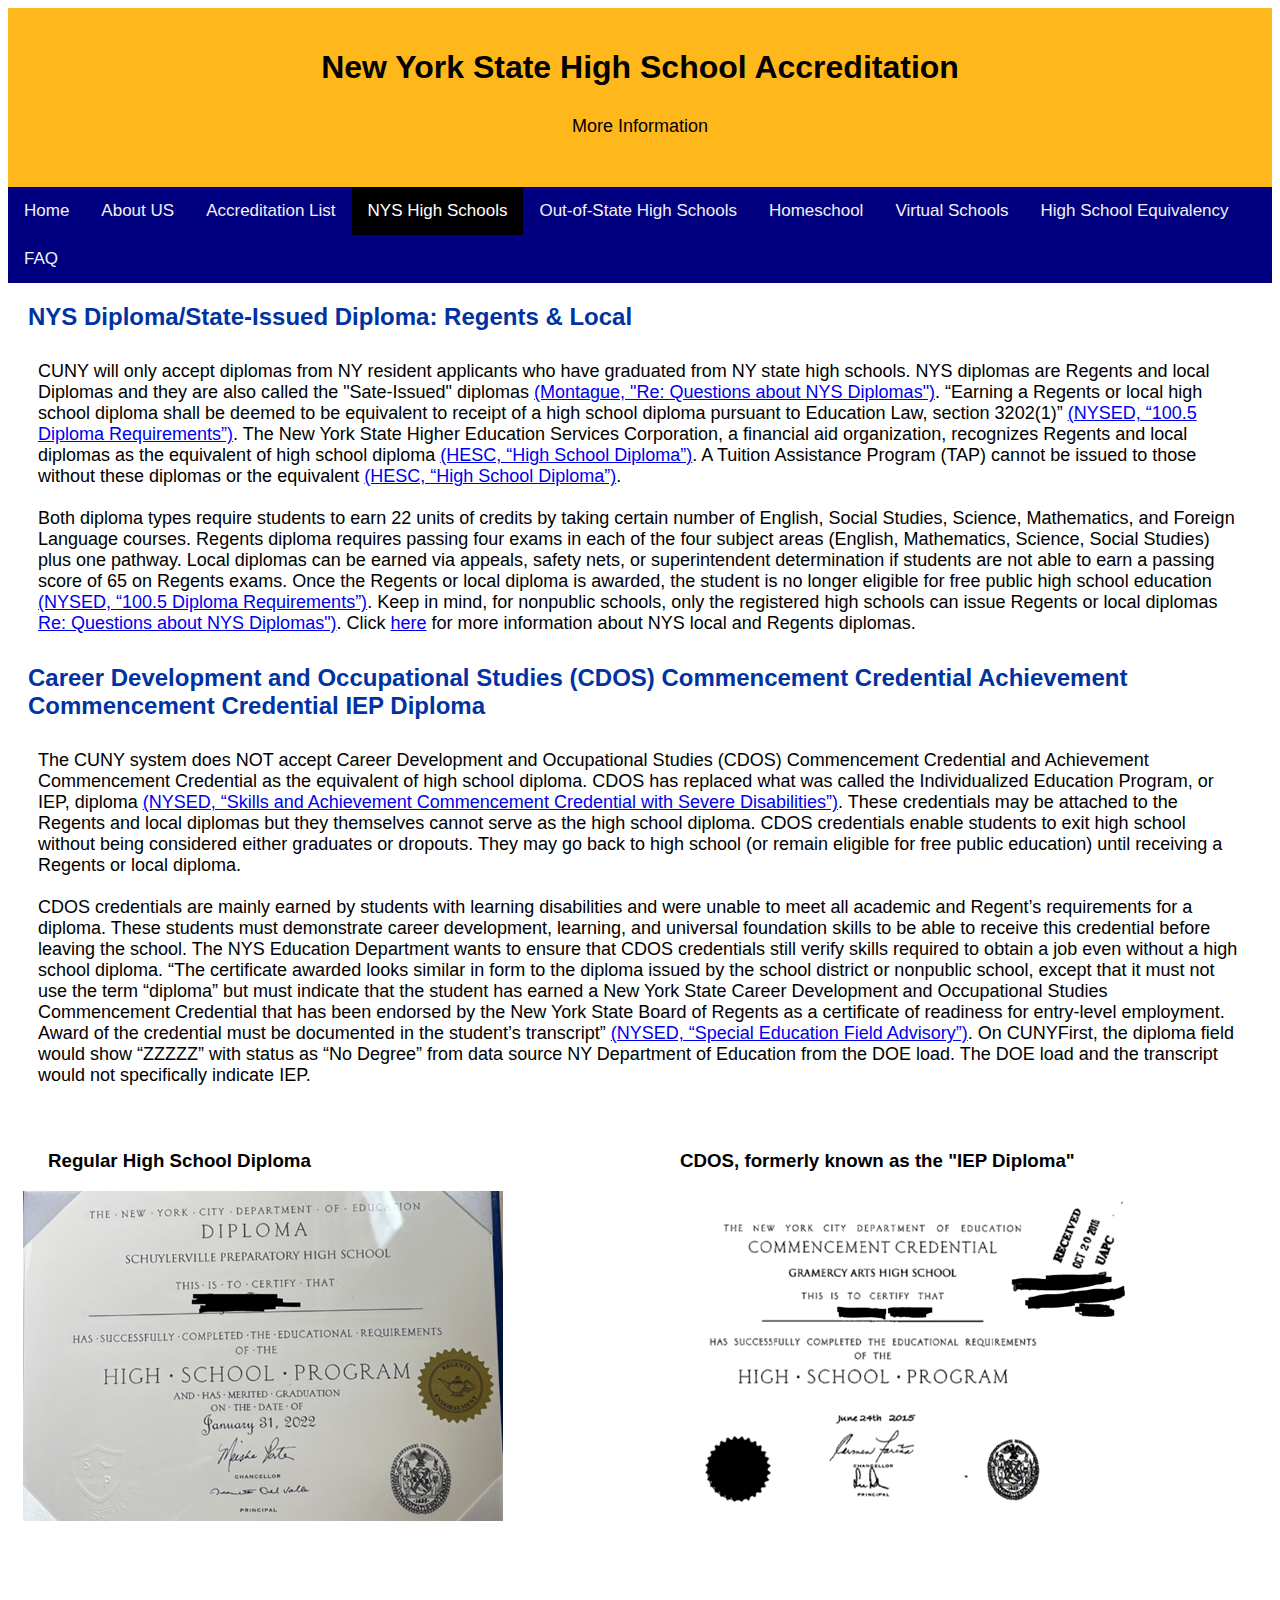
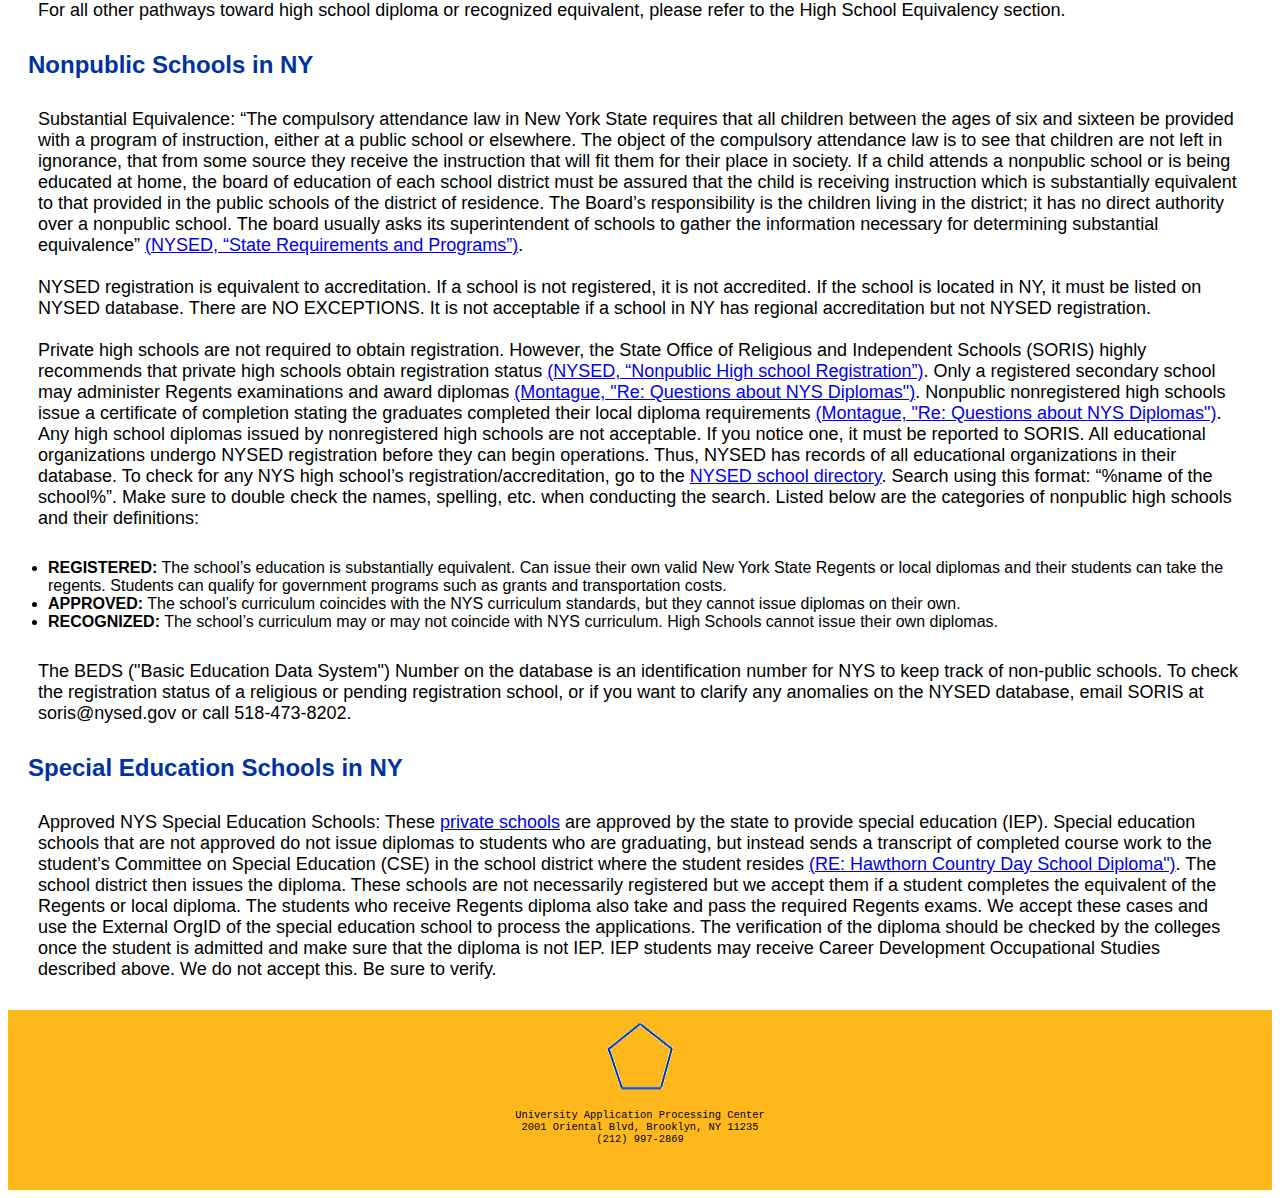
<file: Website/nys.htm>
<!---To do: jumping to the NYS sections, out-of-state sections, citations, click and expand letter images-->

<!DOCTYPE html>
<html>
    <head>
        <!--Link to CSS Sytle Sheet------->
        <link rel="stylesheet" href="styles.css">
        <!---Responsive to phone, tablet, computer...-->
        <meta name="viewport" content="width=device-width, initial-scale=1.0">
        <title>NYS High Schools</title>
    </head>
    <body>
        <!---------------- Header/Welcome Message --------------> 
        <div class="header">
            <h1 style="text-align:center">New York State High School Accreditation</h1>
            <p style="text-align:center">More Information</p>
        </div>
        
        <!--Navigation-->
        <div class="topnav"> 
            <a href ="index.htm">Home</a>
            <a href ="contact.htm">About US</a>
            <a href="https://cuny907-my.sharepoint.com/:x:/g/personal/jasmine_kim61_login_cuny_edu/EYdpbikc2s9LqQ7BBCm-oMwBstAsLONsqJTCT0KTX5w5uw?e=5pLqfs" >Accreditation List</a>
            <a href ="nys.htm" class="active">NYS High Schools</a>
            <a href ="out-of-state.htm" >Out-of-State High Schools</a>
            <a href ="Home School.htm">Homeschool</a>
            <a href ="virtual.htm" >Virtual Schools</a>
            <a href ="High School Equivalency.htm" >High School Equivalency</a>
            <a href ="FAQ.htm">FAQ</a>
          </div> 

          
          <h2>NYS Diploma/State-Issued Diploma: Regents & Local</h2>
            <p>CUNY will only accept diplomas from NY resident applicants who have
              graduated from NY state high schools. NYS diplomas are Regents and local
              Diplomas and they are also called the "Sate-Issued" diplomas <a href= "Email Interviews/Melissa Montague Questions about NYS Diplomas.pdf">(Montague,
              "Re: Questions about NYS Diplomas")</a>. “Earning a Regents or local high
              school diploma shall be deemed to be equivalent to receipt of a high school
              diploma pursuant to Education Law, section 3202(1)” <a href="www.nysed.gov/curriculum-instruction/1005-diploma-requirements">(NYSED, “100.5 Diploma
              Requirements”)</a>. The New York State Higher Education Services Corporation, a
              financial aid organization, recognizes Regents and local diplomas as the
              equivalent of high school diploma <a href="www.hesc.ny.gov/tap-coach/5-high-school-diploma.html">(HESC, “High School Diploma”)</a>. A Tuition
              Assistance Program (TAP) cannot be issued to those without these diplomas
              or the equivalent <a href="www.hesc.ny.gov/tap-coach/5-high-school-diploma.html">(HESC, “High School Diploma”)</a>.<br><br>

              Both diploma types require students to earn 22 units of credits by taking
              certain number of English, Social Studies, Science, Mathematics, and
              Foreign Language courses. Regents diploma requires passing four exams in
              each of the four subject areas (English, Mathematics, Science, Social
              Studies) plus one pathway. Local diplomas can be earned via appeals, safety
              nets, or superintendent determination if students are not able to earn a
              passing score of 65 on Regents exams. Once the Regents or local diploma is
              awarded, the student is no longer eligible for free public high school
              education <a href="www.nysed.gov/curriculum-instruction/1005-diploma-requirements">(NYSED, “100.5 Diploma
                Requirements”)</a>. Keep in mind, for nonpublic
              schools, only the registered high schools can issue Regents or local
              diplomas <a href= "Email Interviews/Melissa Montague Questions about NYS Diplomas.pdf">Re: Questions about NYS Diplomas")</a>.

              Click <a href = "Examples/NYS Local Regents Diploma for Parents.pdf">here</a> for more information about NYS local and Regents diplomas. 
            </p>

          <h2>Career Development and Occupational Studies (CDOS) Commencement Credential
            Achievement Commencement Credential IEP Diploma</h2>
          <p>The CUNY system does NOT accept Career Development and Occupational Studies
            (CDOS) Commencement Credential and Achievement Commencement Credential as
            the equivalent of high school diploma. CDOS has replaced what was called
            the Individualized Education Program, or IEP, diploma <a href="https://www.p12.nysed.gov/specialed/publications/SACCmemo.htm">(NYSED, “Skills and
            Achievement Commencement Credential with Severe Disabilities”)</a>. These
            credentials may be attached to the Regents and local diplomas but they
            themselves cannot serve as the high school diploma. CDOS credentials enable
            students to exit high school without being considered either graduates or
            dropouts. They may go back to high school (or remain eligible for free
            public education) until receiving a Regents or local diploma.<br><br>
            CDOS credentials are mainly earned by students with learning disabilities
            and were unable to meet all academic and Regent’s requirements for a
            diploma. These students must demonstrate career development, learning, and
            universal foundation skills to be able to receive this credential before
            leaving the school. The NYS Education Department wants to ensure that CDOS
            credentials still verify skills required to obtain a job even without a
            high school diploma. “The certificate awarded looks similar in form to the
            diploma issued by the school district or nonpublic school, except that it
            must not use the term “diploma” but must indicate that the student has
            earned a New York State Career Development and Occupational Studies
            Commencement Credential that has been endorsed by the New York State Board
            of Regents as a certificate of readiness for entry-level employment. Award
            of the credential must be documented in the student’s transcript” <a href="www.p12.nysed.gov/specialed/publications/CDOScredential-613.pdf">(NYSED,
            “Special Education Field Advisory”)</a>. On CUNYFirst, the diploma field would
            show “ZZZZZ” with status as “No Degree” from data source NY Department of
            Education from the DOE load. The DOE load and the transcript would not
            specifically indicate IEP.</p>

          <!---Columns--------------------->
          <div class="row">
            <div class="column">
              <h3>Regular High School Diploma</h3>
              <img src="Examples/Regular diploma.png" alt="Regular Diploma" class="center"> 
              <p></p>
            </div>
            
            <div class="column">
              <h3>CDOS, formerly known as the "IEP Diploma"</h3>
              <img src="Examples/IEP Diploma.png" alt="IEP Diploma" class="center"> 
              <p> 
                 
              </p>
            </div>
          </div>
          <p>
            For all other pathways toward high school diploma or recognized equivalent, please
            refer to the High School Equivalency section.</p>
            
          <h2>Nonpublic Schools in NY</h2>
          <p>Substantial Equivalence: “The compulsory attendance law in New York State
            requires that all children between the ages of six and sixteen be provided
            with a program of instruction, either at a public school or elsewhere. The
            object of the compulsory attendance law is to see that children are not
            left in ignorance, that from some source they receive the instruction that
            will fit them for their place in society. If a child attends a nonpublic
            school or is being educated at home, the board of education of each school
            district must be assured that the child is receiving instruction which is
            substantially equivalent to that provided in the public schools of the
            district of residence. The Board’s responsibility is the children living in
            the district; it has no direct authority over a nonpublic school. The board
            usually asks its superintendent of schools to gather the information
            necessary for determining substantial equivalence” <a href="https://www.p12.nysed.gov/nonpub/manualfornewadministratorsofnps/statereqs">(NYSED, “State
            Requirements and Programs”)</a>.<br><br>
            NYSED registration is equivalent to accreditation. If a school is not
            registered, it is not accredited. If the school is located in NY, it must
            be listed on NYSED database. There are NO EXCEPTIONS. It is not acceptable
            if a school in NY has regional accreditation but not NYSED registration.<br><br>
            Private high schools are not required to obtain registration. However, the
            State Office of Religious and Independent Schools (SORIS) highly recommends
            that private high schools obtain registration status <a href="https://www.p12.nysed.gov/nonpub/applicationnpssecschreg/">(NYSED, “Nonpublic
            High school Registration”)</a>. Only a registered secondary school may
            administer Regents examinations and award diplomas <a href= "Email Interviews/Melissa Montague Questions about NYS Diplomas.pdf">(Montague, "Re:
            Questions about NYS Diplomas")</a>. Nonpublic nonregistered high schools issue
            a certificate of completion stating the graduates completed their local
            diploma requirements <a href= "Email Interviews/Melissa Montague Questions about NYS Diplomas.pdf">(Montague, "Re:
              Questions about NYS Diplomas")</a>. Any
            high school diplomas issued by nonregistered high schools are not
            acceptable. If you notice one, it must be reported to SORIS.
            
            All educational organizations undergo NYSED registration before they can
            begin operations. Thus, NYSED has records of all educational organizations
            in their database. To check for any NYS high school’s
            registration/accreditation, go to the <a href ="https://portal.nysed.gov/pls/sedrefpublic/SED.sed_inst_qry_vw$.startup">NYSED school directory</a>.
            
            Search using this format: “%name of the school%”. Make sure to double check
            the names, spelling, etc. when conducting the search. Listed below are the
            categories of nonpublic high schools and their definitions:</p>
            
            <ul>
              <li> <b>REGISTERED:</b> The school’s education is substantially equivalent. Can
                issue their own valid New York State Regents or local diplomas and
                their students can take the regents. Students can qualify for
                government programs such as grants and transportation costs. </li>
              <li> <b>APPROVED:</b> The school’s curriculum coincides with the NYS curriculum
                standards, but they cannot issue diplomas on their own.</li>
              <li> <b>RECOGNIZED:</b> The school’s curriculum may or may not coincide with NYS
                curriculum. High Schools cannot issue their own diplomas.</li>
            </ul>
          <p>
            The BEDS ("Basic Education Data System") Number on the database is an
            identification number for NYS to keep track of non-public schools. To check
            the registration status of a religious or pending registration school, or
            if you want to clarify any anomalies on the NYSED database, email SORIS at
            soris@nysed.gov or call 518-473-8202.

          </p>

          <h2>Special Education Schools in NY</h2>
          <p>Approved NYS Special Education Schools: These <a href= "http://www.p12.nysed.gov/specialed/privateschools/home.html">private schools</a> are approved
            by the state to provide special education (IEP). 
            Special education schools that are not approved do not issue diplomas to
            students who are graduating, but instead sends a transcript of completed
            course work to the student’s Committee on Special Education (CSE) in the
            school district where the student resides <a href="Email Interviews/Christine Yalanis Hawthorn Country Day School Diploma.pdf">(RE: Hawthorn Country
            Day School Diploma")</a>. The school district then issues the diploma. These
            schools are not necessarily registered but we accept them if a student
            completes the equivalent of the Regents or local diploma. The students who
            receive Regents diploma also take and pass the required Regents exams. We
            accept these cases and use the External OrgID of the special education
            school to process the applications. The verification of the diploma should
            be checked by the colleges once the student is admitted and make sure that
            the diploma is not IEP. IEP students may receive Career Development
            Occupational Studies described above. We do not accept this. Be sure to
            verify.</p>


          
          <!---------------- Footer/Info about UAPC --------------> 
        <div class = "footer">
            <img src="ANIUAPC.GIF" alt="UAPC logo" class="center" width="75" height="75"> 
            <pre style="font-size:80%; text-align:center">University Application Processing Center<br>2001 Oriental Blvd, Brooklyn, NY 11235<br>(212) 997-2869<br>
            </pre>
        </div>  

    </body>
</html>
</file>
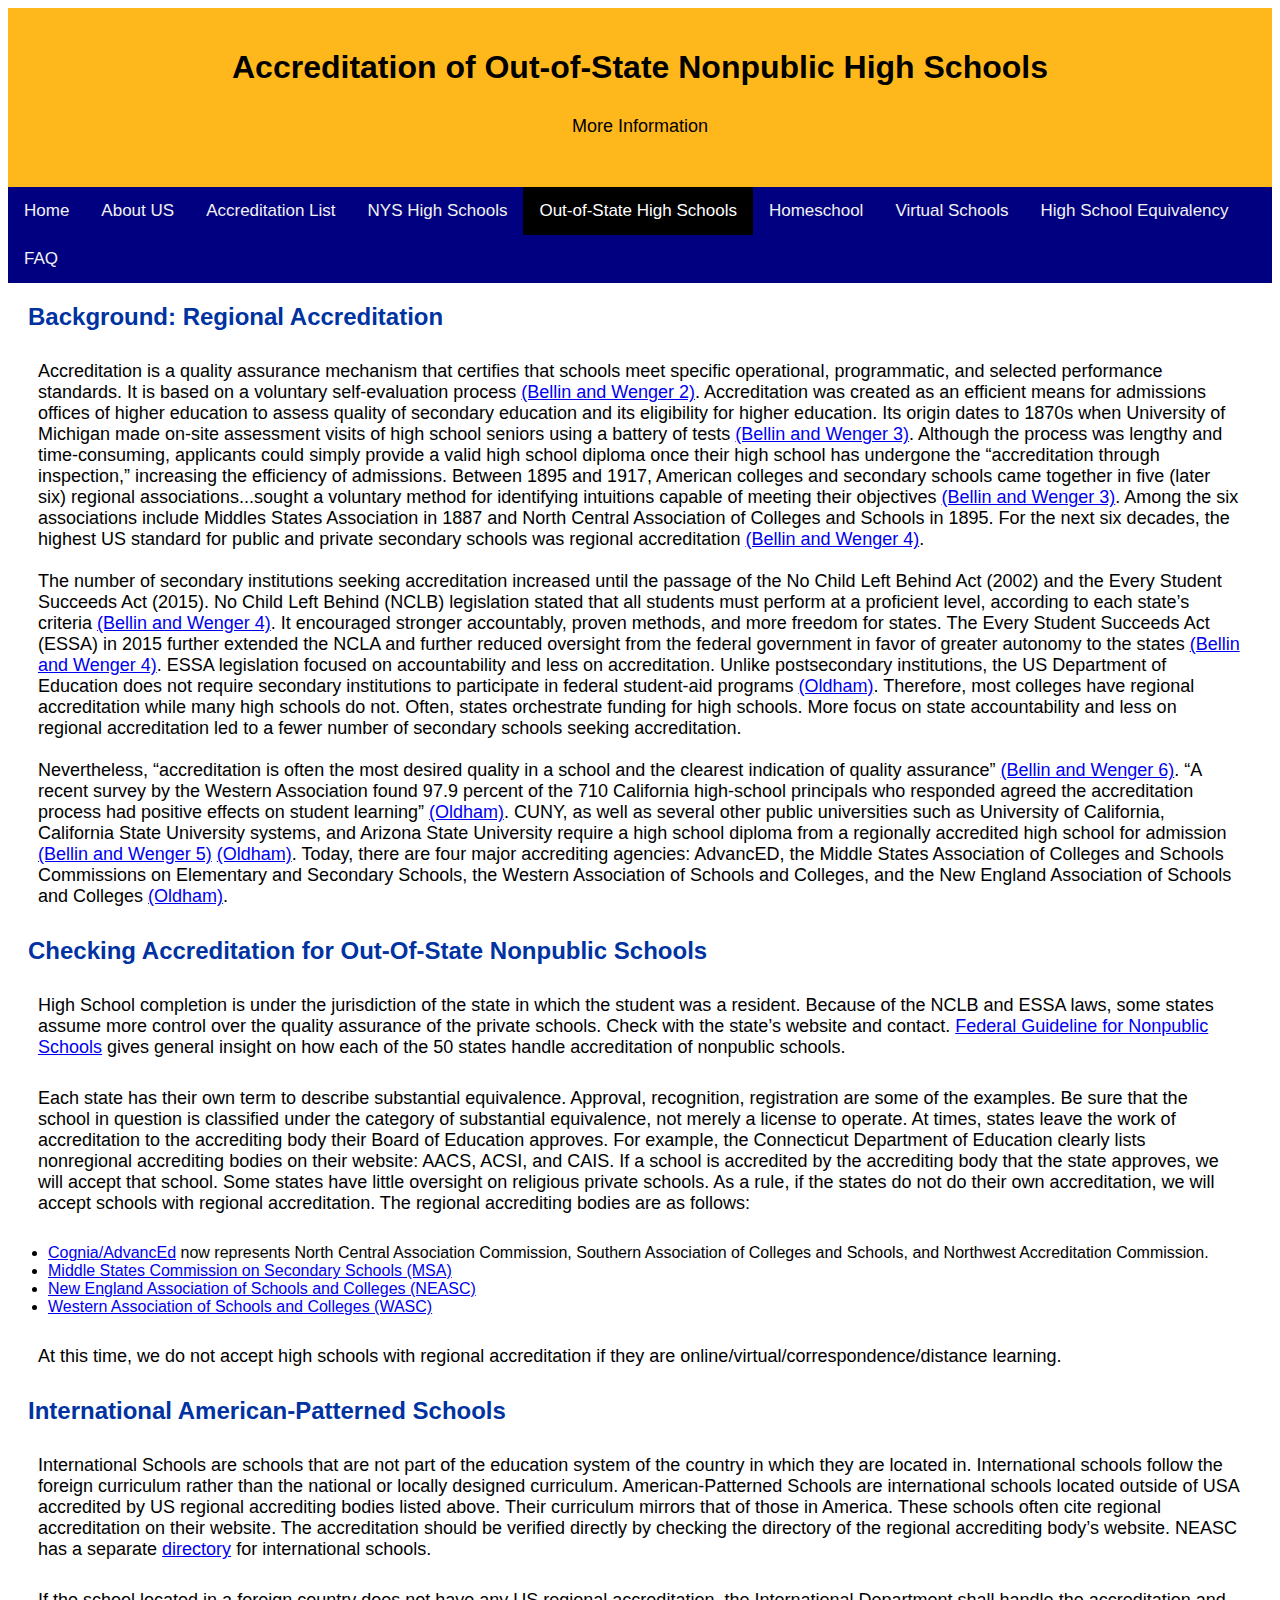
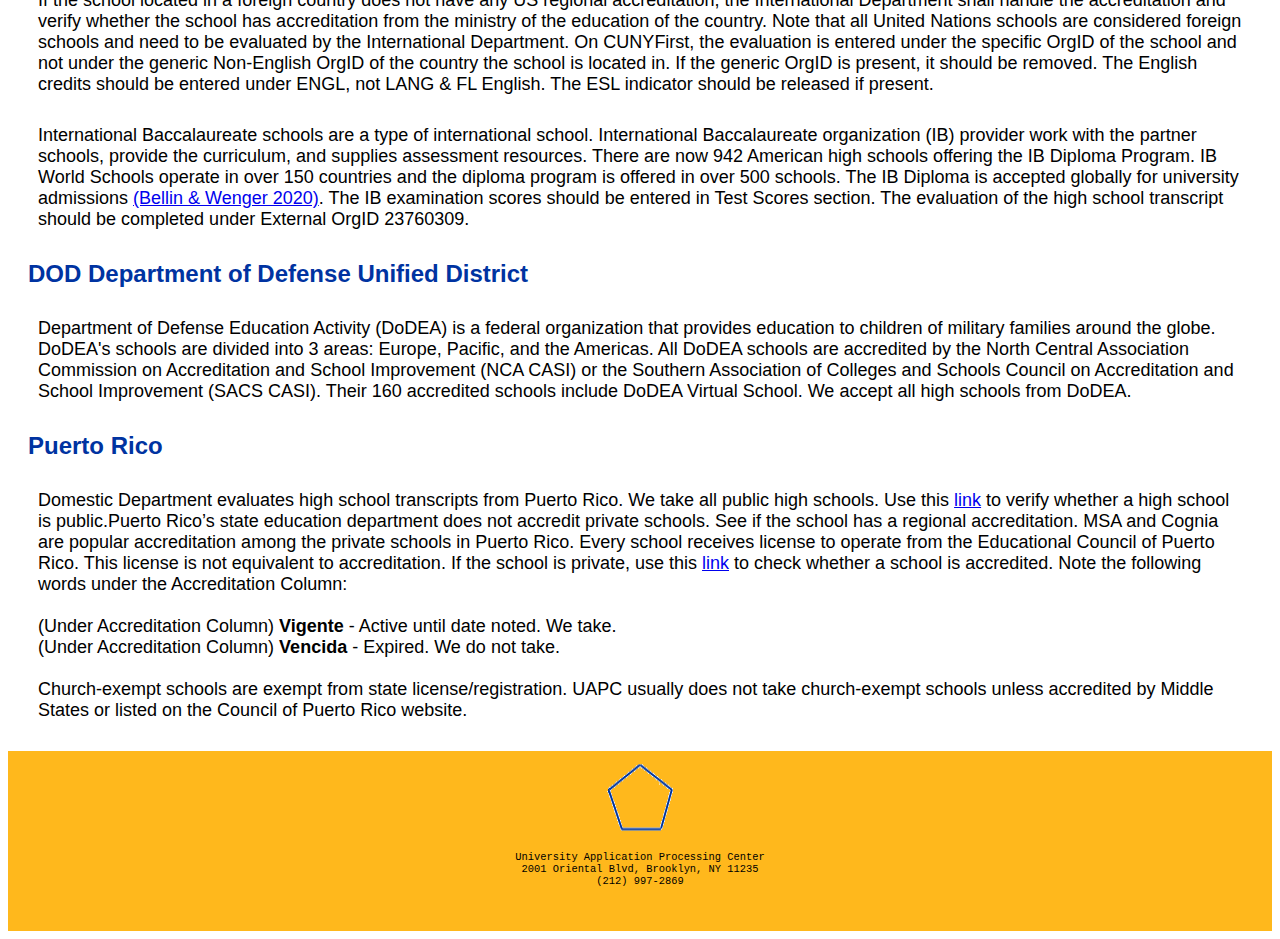
<file: Website/out-of-state.htm>
<!---To do: jumping to the NYS sections, out-of-state sections, citations, click and expand letter images-->

<!DOCTYPE html>
<html>
    <head>
        <!--Link to CSS Sytle Sheet------->
        <link rel="stylesheet" href="styles.css">
        <!---Responsive to phone, tablet, computer...-->
        <meta name="viewport" content="width=device-width, initial-scale=1.0">
        <title>Out-of-State High Schools</title>
    </head>
    <body>
        <!---------------- Header/Welcome Message --------------> 
        <div class="header">
            <h1 style="text-align:center">Accreditation of Out-of-State Nonpublic High Schools</h1>
            <p style="text-align:center">More Information</p>
        </div>
        
        <!--Navigation-->
        <div class="topnav"> 
            <a href ="index.htm">Home</a>
            <a href ="contact.htm">About US</a>
            <a href="https://cuny907-my.sharepoint.com/:x:/g/personal/jasmine_kim61_login_cuny_edu/EYdpbikc2s9LqQ7BBCm-oMwBstAsLONsqJTCT0KTX5w5uw?e=5pLqfs" >Accreditation List</a>
            <a href ="nys.htm">NYS High Schools</a>
            <a href ="out-of-state.htm" class="active">Out-of-State High Schools</a>
            <a href ="Home School.htm">Homeschool</a>
            <a href ="virtual.htm">Virtual Schools</a>
            <a href ="High School Equivalency.htm" >High School Equivalency</a>
            <a href ="FAQ.htm">FAQ</a>
          </div> 


          <h2>Background: Regional Accreditation</h2>
            <p>Accreditation is a quality assurance mechanism that certifies that schools
              meet specific operational, programmatic, and selected performance
              standards. It is based on a voluntary self-evaluation process <a href="https://www.taicep.org/taiceporgwp/wp-content/uploads/2019/07/The-Changing-Landscape-of-Accreditation-Guide-to-Secondary-School-Recognition-in-the-United-States.pdf">(Bellin and
              Wenger 2)</a>. Accreditation was created as an efficient means for admissions
              offices of higher education to assess quality of secondary education and
              its eligibility for higher education. Its origin dates to 1870s when
              University of Michigan made on-site assessment visits of high school
              seniors using a battery of tests <a href="https://www.taicep.org/taiceporgwp/wp-content/uploads/2019/07/The-Changing-Landscape-of-Accreditation-Guide-to-Secondary-School-Recognition-in-the-United-States.pdf">(Bellin and
                Wenger 3)</a>. Although the
              process was lengthy and time-consuming, applicants could simply provide a
              valid high school diploma once their high school has undergone the
              “accreditation through inspection,” increasing the efficiency of
              admissions. Between 1895 and 1917, American colleges and secondary schools
              came together in five (later six) regional associations...sought a
              voluntary method for identifying intuitions capable of meeting their
              objectives <a href="https://www.taicep.org/taiceporgwp/wp-content/uploads/2019/07/The-Changing-Landscape-of-Accreditation-Guide-to-Secondary-School-Recognition-in-the-United-States.pdf">(Bellin and
                Wenger 3)</a>. Among the six associations include
              Middles States Association in 1887 and North Central Association of
              Colleges and Schools in 1895. For the next six decades, the highest US
              standard for public and private secondary schools was regional
              accreditation <a href="https://www.taicep.org/taiceporgwp/wp-content/uploads/2019/07/The-Changing-Landscape-of-Accreditation-Guide-to-Secondary-School-Recognition-in-the-United-States.pdf">(Bellin and
                Wenger 4)</a>.<br><br>
              The number of secondary institutions seeking accreditation increased until
              the passage of the No Child Left Behind Act (2002) and the Every Student
              Succeeds Act (2015). No Child Left Behind (NCLB) legislation stated that
              all students must perform at a proficient level, according to each state’s
              criteria <a href="https://www.taicep.org/taiceporgwp/wp-content/uploads/2019/07/The-Changing-Landscape-of-Accreditation-Guide-to-Secondary-School-Recognition-in-the-United-States.pdf">(Bellin and
                Wenger 4)</a>. It encouraged stronger accountably, proven methods, and more freedom for
              states. The Every Student Succeeds Act (ESSA) in 2015 further extended the
              NCLA and further reduced oversight from the federal government in favor of
              greater autonomy to the states <a href="https://www.taicep.org/taiceporgwp/wp-content/uploads/2019/07/The-Changing-Landscape-of-Accreditation-Guide-to-Secondary-School-Recognition-in-the-United-States.pdf">(Bellin and
                Wenger 4)</a>. ESSA legislation
              focused on accountability and less on accreditation. Unlike postsecondary
              institutions, the US Department of Education does not require secondary
              institutions to participate in federal student-aid programs <a href="https://www.educationnext.org/k-12-accreditations-next-move-storied-guarantee-looks-to-accountability-2-0/">(Oldham)</a>.
              Therefore, most colleges have regional accreditation while many high
              schools do not. Often, states orchestrate funding for high schools. More
              focus on state accountability and less on regional accreditation led to a
              fewer number of secondary schools seeking accreditation.<br><br>Nevertheless, “accreditation is often the most desired quality in a school
              and the clearest indication of quality assurance” <a href="https://www.taicep.org/taiceporgwp/wp-content/uploads/2019/07/The-Changing-Landscape-of-Accreditation-Guide-to-Secondary-School-Recognition-in-the-United-States.pdf">(Bellin and
                Wenger 6)</a>. “A
              recent survey by the Western Association found 97.9 percent of the 710
              California high-school principals who responded agreed the accreditation
              process had positive effects on student learning” <a href="https://www.educationnext.org/k-12-accreditations-next-move-storied-guarantee-looks-to-accountability-2-0/">(Oldham)</a>. CUNY, as well
              as several other public universities such as University of California,
              California State University systems, and Arizona State University require a
              high school diploma from a regionally accredited high school for admission
              <a href="https://www.taicep.org/taiceporgwp/wp-content/uploads/2019/07/The-Changing-Landscape-of-Accreditation-Guide-to-Secondary-School-Recognition-in-the-United-States.pdf">(Bellin and
                Wenger 5)</a> <a href="https://www.educationnext.org/k-12-accreditations-next-move-storied-guarantee-looks-to-accountability-2-0/">(Oldham)</a>. Today, there are four major accrediting
              agencies: AdvancED, the Middle States Association of Colleges and Schools
              Commissions on Elementary and Secondary Schools, the Western Association of
              Schools and Colleges, and the New England Association of Schools and
              Colleges <a href="https://www.educationnext.org/k-12-accreditations-next-move-storied-guarantee-looks-to-accountability-2-0/">(Oldham)</a>.</p>

          <h2>Checking Accreditation for Out-Of-State Nonpublic Schools</h2>
          <p>High School completion is under the jurisdiction of the state in which the
            student was a resident. Because of the NCLB and ESSA laws, some states
            assume more control over the quality assurance of the private schools.
            Check with the state’s website and contact. <a href="Examples/FederalGuideline4nonpublic.pdf">Federal Guideline for Nonpublic
            Schools</a> gives general insight on how each of the 50 states handle
            accreditation of nonpublic schools.</p>

            <p>Each state has their own term to describe substantial equivalence.
              Approval, recognition, registration are some of the examples. Be sure that
              the school in question is classified under the category of substantial
              equivalence, not merely a license to operate. At times, states leave the
              work of accreditation to the accrediting body their Board of Education
              approves. For example, the Connecticut Department of Education clearly
              lists nonregional accrediting bodies on their website: AACS, ACSI, and
              CAIS. If a school is accredited by the accrediting body that the state
              approves, we will accept that school. Some states have little oversight on
              religious private schools. As a rule, if the states do not do their own
              accreditation, we will accept schools with regional accreditation. The
              regional accrediting bodies are as follows:</p>

              <ul>
                <li><a href="https://home.cognia.org/registry">Cognia/AdvancEd</a> now represents North Central Association Commission,
                  Southern Association of Colleges and Schools, and Northwest
                  Accreditation Commission.</li>  
                <li><a href="https://www.msa-cess.org/membership-directory/?typ=main">Middle States Commission on Secondary Schools (MSA)</a></li>   
                <li><a href="https://www.neasc.org/neasc-directory">New England Association of Schools and Colleges (NEASC)</a></li> 
                <li><a href="https://directory.acswasc.org/new/">Western Association of Schools and Colleges (WASC)</a></li>   
              </ul>

              <p>At this time, we do not accept high schools with regional accreditation if
                  they are online/virtual/correspondence/distance learning.</p>


          <h2>International American-Patterned Schools</h2>
          <p>International Schools are schools that are not part of the education system
            of the country in which they are located in. International schools follow
            the foreign curriculum rather than the national or locally designed
            curriculum. American-Patterned Schools are international schools located
            outside of USA accredited by US regional accrediting bodies listed above.
            Their curriculum mirrors that of those in America. These schools often cite
            regional accreditation on their website. The accreditation should be
            verified directly by checking the directory of the regional accrediting
            body’s website. NEASC has a separate <a href="https://cie.neasc.org/cie-school-directory">directory</a> for international schools.</p>

            <p>If the school located in a foreign country does not have any US regional
              accreditation, the International Department shall handle the accreditation
              and verify whether the school has accreditation from the ministry of the
              education of the country. Note that all United Nations schools are
              considered foreign schools and need to be evaluated by the International
              Department. On CUNYFirst, the evaluation is entered under the specific
              OrgID of the school and not under the generic Non-English OrgID of the
              country the school is located in. If the generic OrgID is present, it
              should be removed. The English credits should be entered under ENGL, not
              LANG & FL English. The ESL indicator should be released if present.</p>

            <p>International Baccalaureate schools are a type of international school.
              International Baccalaureate organization (IB) provider work with the
              partner schools, provide the curriculum, and supplies assessment resources.
              There are now 942 American high schools offering the IB Diploma Program. IB
              World Schools operate in over 150 countries and the diploma program is
              offered in over 500 schools. The IB Diploma is accepted globally for
              university admissions <a href="https://www.taicep.org/taiceporgwp/wp-content/uploads/2019/07/The-Changing-Landscape-of-Accreditation-Guide-to-Secondary-School-Recognition-in-the-United-States.pdf">(Bellin & Wenger 2020)</a>. The IB examination scores should be entered in Test Scores
              section. The evaluation of the high school transcript should be completed
              under External OrgID 23760309.</p>

              <h2>DOD Department of Defense Unified District</h2>
              <p>Department of Defense Education Activity (DoDEA) is a federal organization
                that provides education to children of military families around the globe.
                DoDEA's schools are divided into 3 areas: Europe, Pacific, and the
                Americas. All DoDEA schools are accredited by the North Central Association
                Commission on Accreditation and School Improvement (NCA CASI) or the
                Southern Association of Colleges and Schools Council on Accreditation and
                School Improvement (SACS CASI). Their 160 accredited schools include DoDEA
                Virtual School. We accept all high schools from DoDEA.</p>

                <h2>Puerto Rico</h2>
                <p>Domestic Department evaluates high school transcripts from Puerto Rico. We
                  take all public high schools. Use this <a href="http://de.gobierno.pr/padres-y-estudiantes/conoce-tu-escuela/">link</a> to verify whether a high school
                  is public.Puerto Rico’s state education department does not accredit private schools.
                  See if the school has a regional accreditation. MSA and Cognia are popular
                  accreditation among the private schools in Puerto Rico. Every school
                  receives license to operate from the Educational Council of Puerto Rico.
                  This license is not equivalent to accreditation. If the school is private,
                  use this <a href = "http://jip.estado.pr.gov/basica/bootstrapdtweb.asp">link</a> to check whether a school is accredited. Note the following words
                  under the Accreditation Column:<br><br>
                  (Under Accreditation Column) <b>Vigente</b> - Active until date noted. We take.<br>
                  (Under Accreditation Column) <b>Vencida</b> - Expired. We do not take.<br><br>
                  Church-exempt schools are exempt from state license/registration. UAPC
                  usually does not take church-exempt schools unless accredited by Middle
                  States or listed on the Council of Puerto Rico website.</p>

          
          <!---------------- Footer/Info about UAPC --------------> 
        <div class = "footer">
            <img src="ANIUAPC.GIF" alt="UAPC logo" class="center" width="75" height="75"> 
            <pre style="font-size:80%; text-align:center">University Application Processing Center<br>2001 Oriental Blvd, Brooklyn, NY 11235<br>(212) 997-2869<br>
            </pre>
        </div>  

    </body>
</html>
</file>
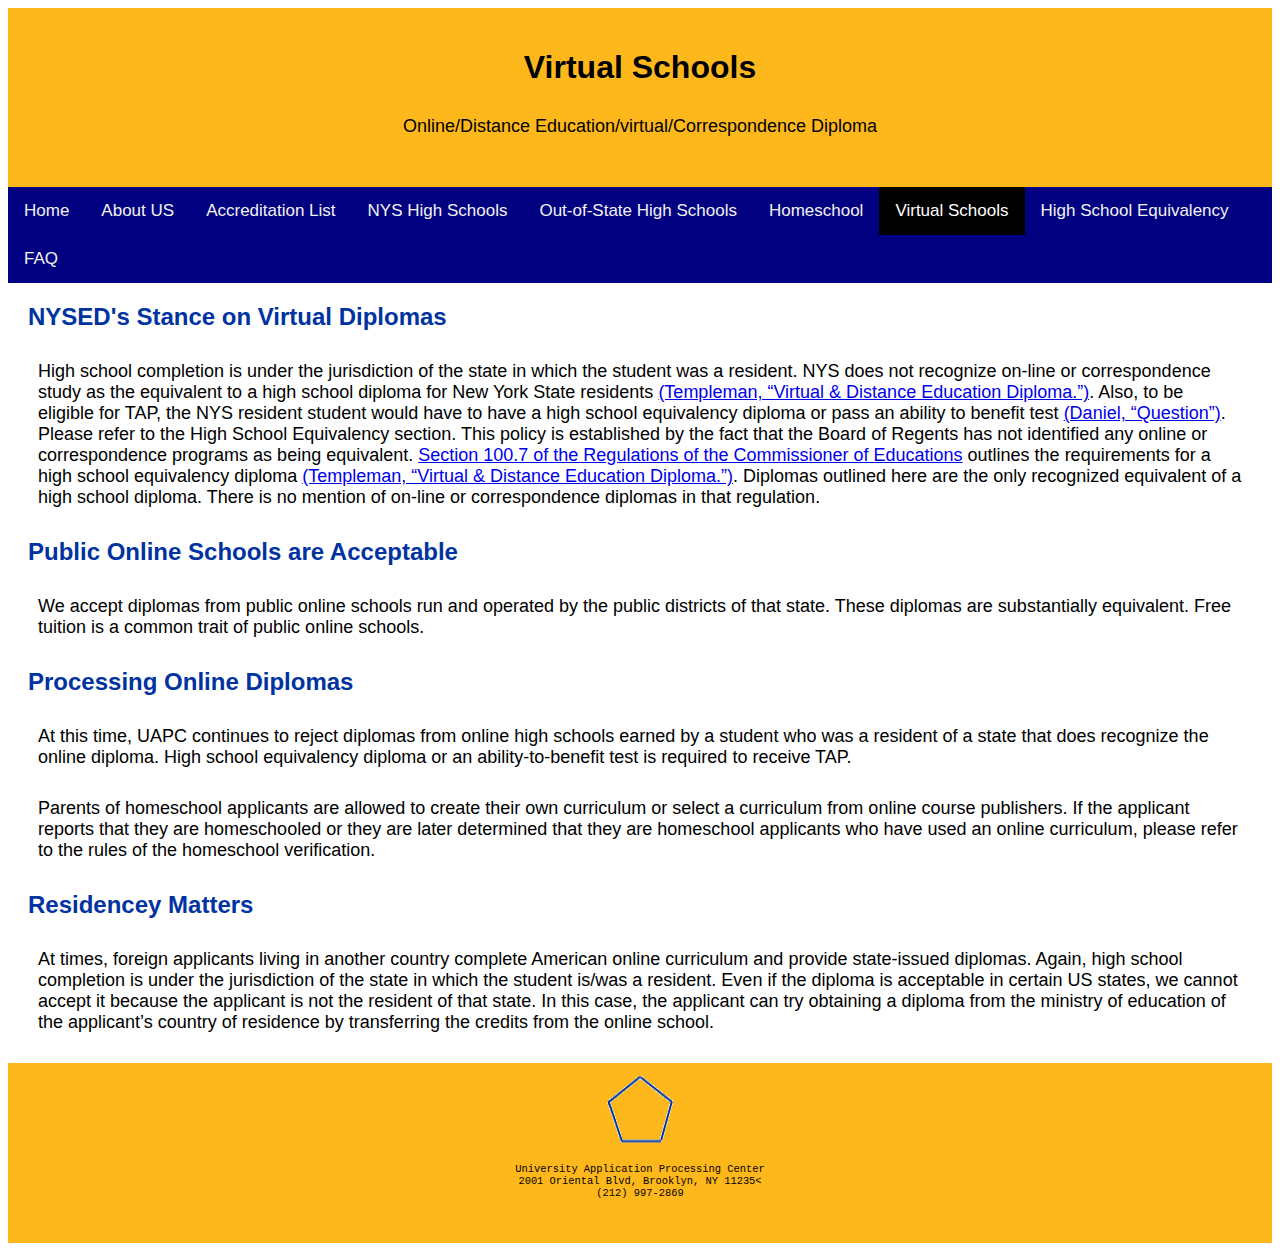
<file: Website/virtual.htm>
<!---To do: jumping to the NYS sections, out-of-state sections, citations, click and expand letter images-->

<!DOCTYPE html>
<html>
    <head>
        <!--Link to CSS Sytle Sheet------->
        <link rel="stylesheet" href="styles.css">
        <!---Responsive to phone, tablet, computer...-->
        <meta name="viewport" content="width=device-width, initial-scale=1.0">
        <title>Virtual/Online High Schools</title>
    </head>
    <body>
        <!---------------- Header/Welcome Message --------------> 
        <div class="header">
            <h1 style="text-align:center">Virtual Schools</h1>
            <p style="text-align:center">Online/Distance Education/virtual/Correspondence Diploma</p>
        </div>
        
        <!--Navigation-->
        <div class="topnav"> 
            <a href ="index.htm">Home</a>
            <a href ="contact.htm">About US</a>
            <a href="https://cuny907-my.sharepoint.com/:x:/g/personal/jasmine_kim61_login_cuny_edu/EYdpbikc2s9LqQ7BBCm-oMwBstAsLONsqJTCT0KTX5w5uw?e=5pLqfs" >Accreditation List</a>
            <a href ="nys.htm">NYS High Schools</a>
            <a href ="out-of-state.htm" >Out-of-State High Schools</a>
            <a href ="Home School.htm">Homeschool</a>
            <a href ="virtual.htm" class="active">Virtual Schools</a>
            <a href ="High School Equivalency.htm" >High School Equivalency</a>
            <a href ="FAQ.htm">FAQ</a>
          </div> 


            <h2>NYSED's Stance on Virtual Diplomas</h2>
            <p>High school completion is under the jurisdiction of the state in which the
              student was a resident. NYS does not recognize on-line or correspondence
              study as the equivalent to a high school diploma for New York State
              residents <a href="Email Interviews/Leslie Templeman Virtual & Distance Education Diploma.pdf">(Templeman, “Virtual & Distance Education Diploma.”)</a>. Also, to be
              eligible for TAP, the NYS resident student would have to have a high school
              equivalency diploma or pass an ability to benefit test <a href="Email Interviews/Dzelika Daniel Question.pdf">(Daniel,
              “Question”)</a>. Please refer to the High School Equivalency section. This
              policy is established by the fact that the Board of Regents has not
              identified any online or correspondence programs as being equivalent.
              <a href="https://govt.westlaw.com/nycrr/Document/I3652de20c22211ddb29d8bee567fca9f?viewType=FullText&originationContext=documenttoc&transitionType=CategoryPageItem&contextData=(sc.Default) ">Section 100.7 of the Regulations of the Commissioner of Educations</a> outlines
              the requirements for a high school equivalency diploma <a href="Email Interviews/Leslie Templeman Virtual & Distance Education Diploma.pdf">(Templeman,
              “Virtual & Distance Education Diploma.”)</a>. Diplomas outlined here are the
              only recognized equivalent of a high school diploma. There is no mention of
              on-line or correspondence diplomas in that regulation.
            </p>
            <h2>Public Online Schools are Acceptable</h2>
            <p>We accept diplomas from public online schools run and operated by the
              public districts of that state. These diplomas are substantially
              equivalent. Free tuition is a common trait of public online schools.</p>
            
            <h2>Processing Online Diplomas</h2>
            <p>At this time, UAPC continues to reject diplomas from online high schools
              earned by a student who was a resident of a state that does recognize the
              online diploma. High school equivalency diploma or an ability-to-benefit test is
              required to receive TAP. </p>  
            
            <p>Parents of homeschool applicants are allowed to create their own curriculum
                or select a curriculum from online course publishers. If the applicant
                reports that they are homeschooled or they are later determined that they
                are homeschool applicants who have used an online curriculum, please refer
                to the rules of the homeschool verification.</p>
            <h2>Residencey Matters</h2>  
            <p>At times, foreign applicants living in another country complete American
              online curriculum and provide state-issued diplomas. Again, high school
              completion is under the jurisdiction of the state in which the student
              is/was a resident. Even if the diploma is acceptable in certain US states,
              we cannot accept it because the applicant is not the resident of that
              state. In this case, the applicant can try obtaining a diploma from the
              ministry of education of the applicant’s country of residence by
              transferring the credits from the online school.</p>

          
          <!---------------- Footer/Info about UAPC --------------> 
        <div class = "footer">
            <img src="ANIUAPC.GIF" alt="UAPC logo" class="center" width="75" height="75"> 
            <pre style="font-size:80%; text-align:center">University Application Processing Center<br>2001 Oriental Blvd, Brooklyn, NY 11235<<br>(212) 997-2869<br>
            </pre>
        </div>  

    </body>
</html>
</file>
<file: Website/styles.css>
* {
  box-sizing: border-box;
}

/********Header**********/
.header {
  background-color: #ffb81c;
  padding: 20px;
  text-align: center;
}

/* Top Navigation*/
.topnav {
  overflow: hidden;
  background-color: #000080;
}

.topnav a {
  float: left;
  color: #f2f2f2;
  text-align: center;
  padding: 14px 16px;
  text-decoration: none;
  font-size: 17px;
}

.topnav a:hover {
  background-color: white;
  color: black;
}

.topnav a.active {
  background-color: black;
  color: white;
}



/* Body*/

body {
  background-color: white;
  font-family: Arial, Helvetica, sans-serif;
}
/* Column*/
            /* Create two equal columns that floats next to each other */
.column {
  float: left;
  width: 50%;
  padding: 15px;
}

              /* Clear floats after the columns */
.row:after {
  content: "";
  display: table;
  clear: both;
}

             /* Responsive layout - makes the three columns stack on top of each other instead of next to each other */
@media screen and (max-width:600px) {
  .column {
    width: 100%;
  }
}

/* FONTS*/
h1 {
  color: black ;
  
}

h2 {
  color: #0033a1 ;
  margin-left: 20px;
}

h3 {
  color: black;
  margin-left: 25px;
}

p {
  color: black;
  font-family: Tahoma, Verdana, sans-serif;
  font-size: 18px;
  margin: 30px;
}


/*Footer*/
.footer {
  background-color: #ffb81c;
  padding: 10px;
  text-align: center;
}
</file>
